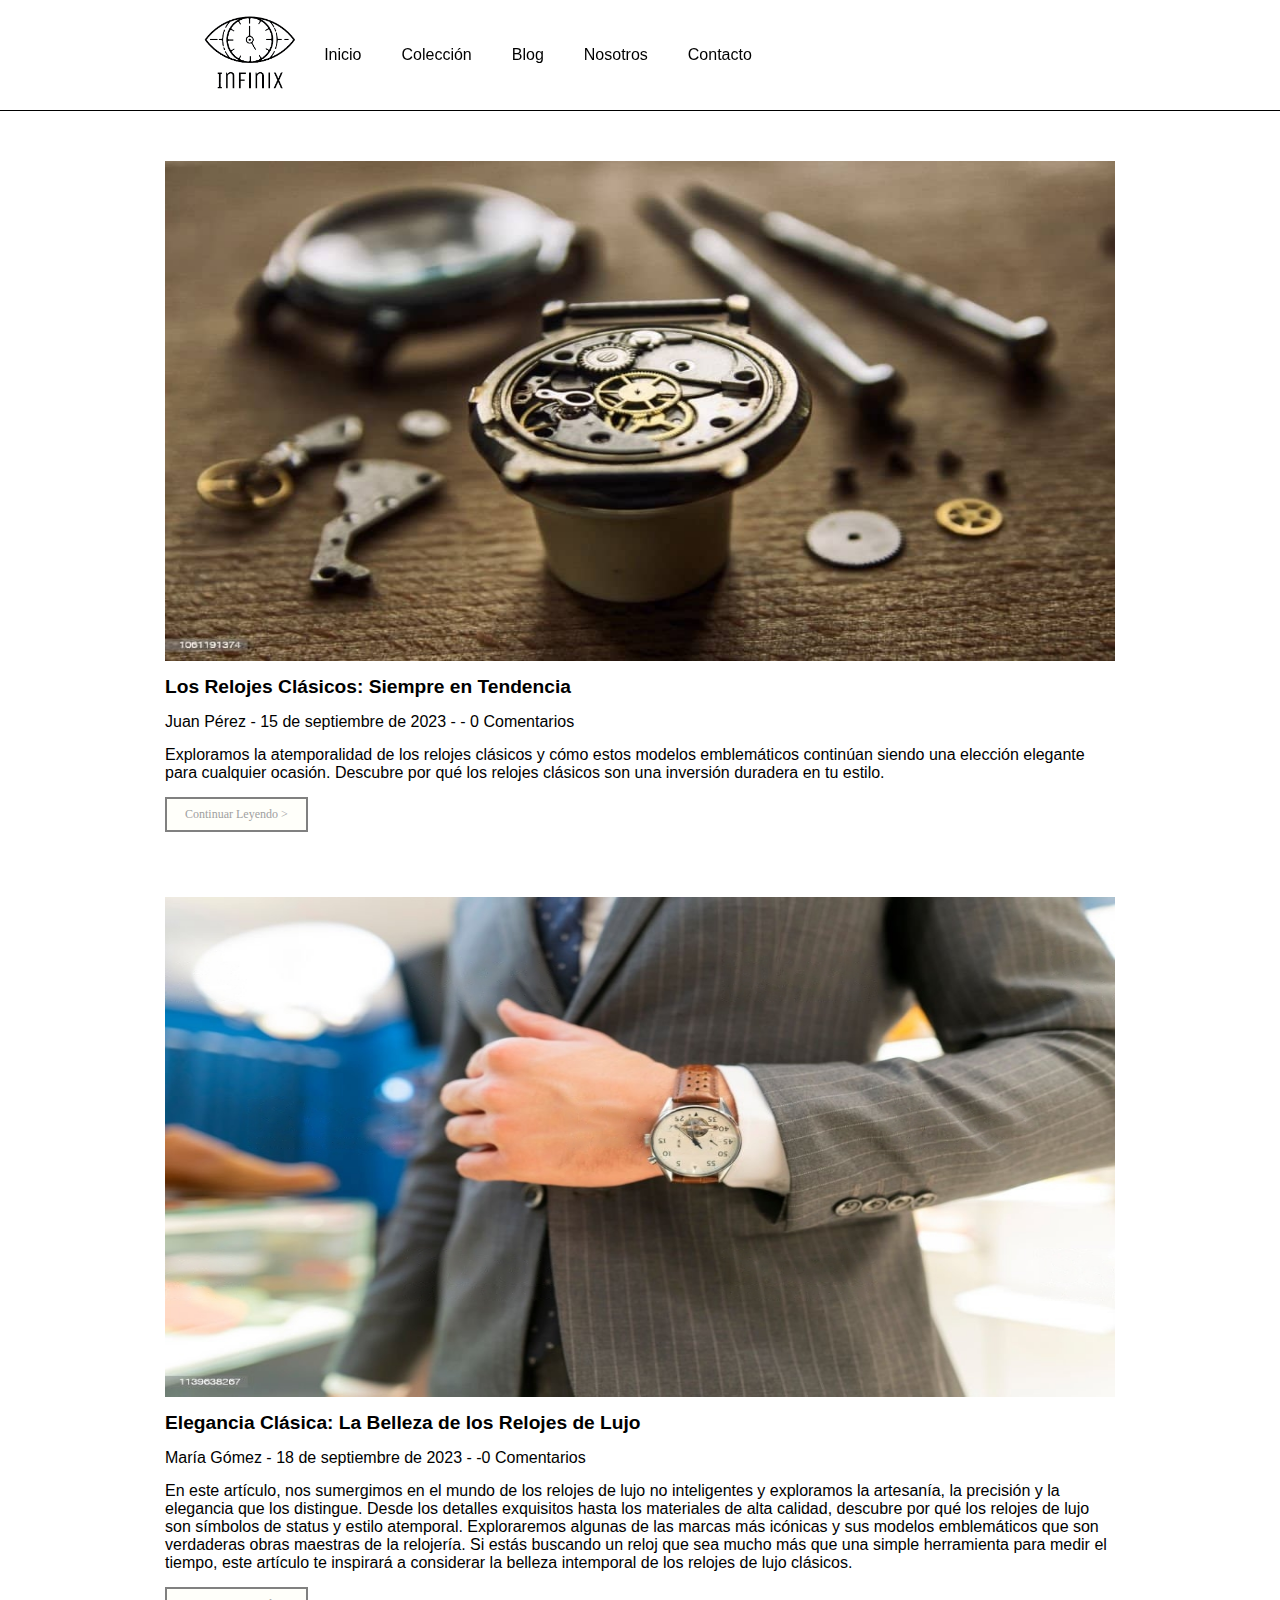
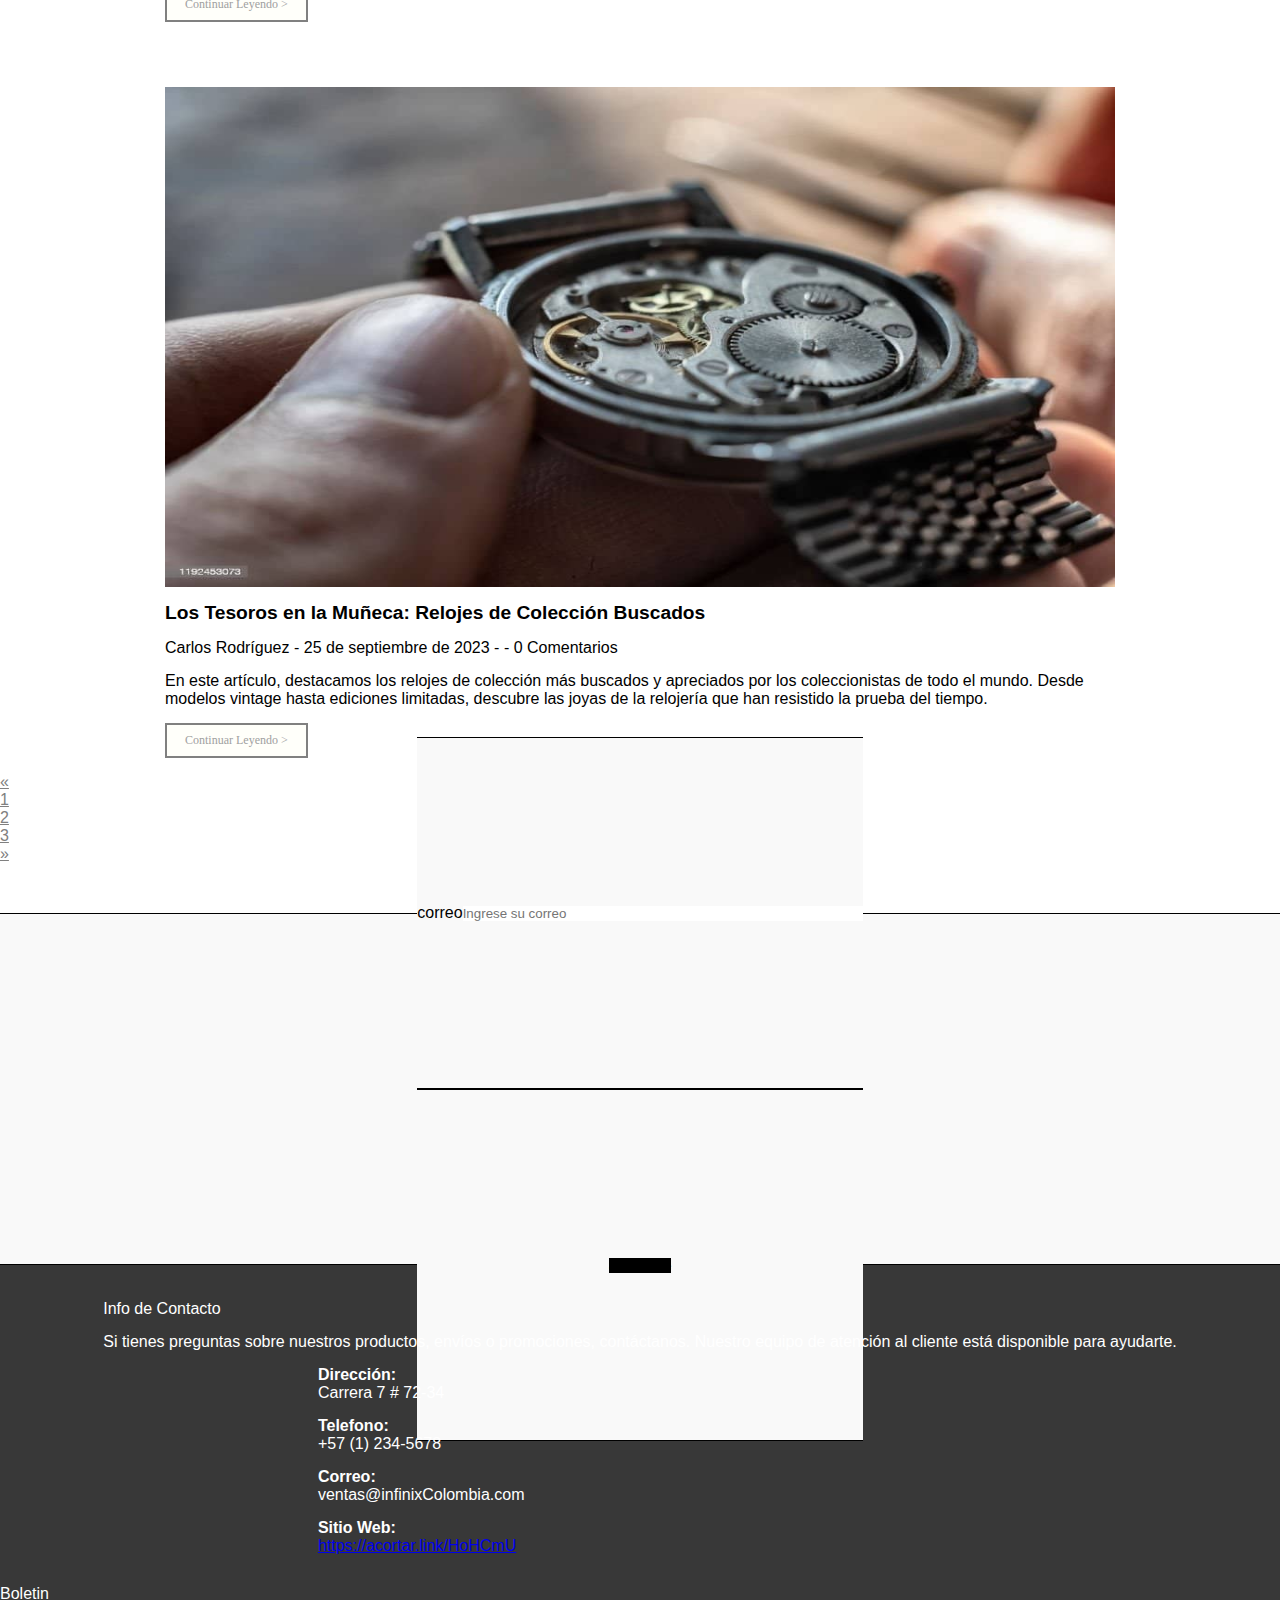
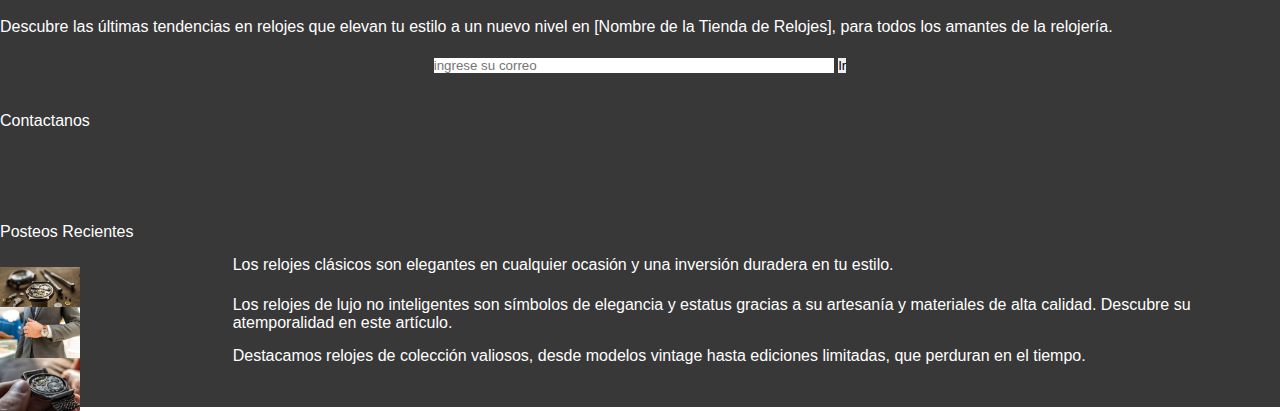
<file: pages/blog.html>
<!DOCTYPE html>
<html lang="es">
<head>
    <meta charset="UTF-8">
    <meta name="viewport" content="width=device-width, initial-scale=1.0">
    <meta name="description" content="Explora nuestra exquisita colección de relojes lujosos. Encuentra la elegancia y el estilo en cada tic-tac. Desde relojes clásicos hasta diseños modernos, descubre la perfecta fusión de lujo y funcionalidad. ¡Compra ahora y lleva la sofisticación contigo!">
    <meta name="keywords" content="Relojes de lujo, relojes elegantes, relojes finos, relojes de alta gama, relojería de calidad, relojes de diseñador, cronógrafos de lujo, relojes suizos, estilo y elegancia, accesorios de moda.">
    <link rel="stylesheet" href="https://cdnjs.cloudflare.com/ajax/libs/font-awesome/6.4.0/css/all.min.css" integrity="sha512-iecdLmaskl7CVkqkXNQ/ZH/XLlvWZOJyj7Yy7tcenmpD1ypASozpmT/E0iPtmFIB46ZmdtAc9eNBvH0H/ZpiBw==" crossorigin="anonymous" referrerpolicy="no-referrer" />
    <link href="https://cdn.jsdelivr.net/npm/bootstrap@5.3.0/dist/css/bootstrap.min.css" rel="stylesheet" integrity="sha384-9ndCyUaIbzAi2FUVXJi0CjmCapSmO7SnpJef0486qhLnuZ2cdeRhO02iuK6FUUVM" crossorigin="anonymous">
    <link rel="stylesheet" href="../styles/style.css">
    <link rel="shortcut icon" href="../images/icono.ico" types="image/x-icon">
    <title>Infinix</title>
</head>
<body>
    <div id="contenedor">
        <header class="navbar navbar-expand-lg navbar-light bg-light d-flex flex-wrap justify-content-center py-3">
            <div class="cabecera content">
                <div class="cabecera logo"><a class="d-flex align-items-center mb-3 mb-md-0 me-md-auto link-body-emphasis text-decoration-none" href="../index.html"><img src="../images/logo.png" alt="Logo"/></a></div>
                <!-- Botón de hamburguesa con clase "navbar-toggler" y atributo data-bs-toggle="collapse" -->
                <button class="navbar-toggler" type="button" data-bs-toggle="collapse" data-bs-target="#navbarSupportedContent" aria-controls="navbarSupportedContent" aria-expanded="false" aria-label="Toggle navigation">
                    <span class="navbar-toggler-icon"></span>
                </button>
                <!-- Agregar la clase "collapse navbar-collapse" al contenedor del menú -->
                <div class="cabecera navegacion collapse navbar-collapse" id="navbarSupportedContent">
                    <nav>
                        <!-- Agregar las clases "navbar-nav" y "me-auto" a la lista para alinear correctamente los elementos de navegación -->
                        <ul class="navbar-nav me-auto nav-pills">
                            <li class="nav-item">
                                <a class="nav-link" aria-current="page" href="../index.html">Inicio</a>
                            </li>
                            <li class="nav-item">
                                <a class="nav-link" href="coleccion.html">Colección</a>
                            </li>
                            <li class="nav-item">
                                <a class="nav-link" href="blog.html">Blog</a>
                            </li>
                            <li class="nav-item">
                                <a class="nav-link" href="nosotros.html">Nosotros</a>
                            </li>
                            <li class="nav-item">
                                <a class="nav-link" href="contacto.html">Contacto</a>
                            </li>
                            <li class="nav-item">
                                <a class="nav-link" href="#"><i class="fa-solid fa-bag-shopping fa-lg"></i></a>
                            </li>
                        </ul>
                    </nav>
                </div>
                <div class="cabecera redes">
                    <ul>
                        <li><a href="#" target="_blank"><i class="fa-brands fa-facebook fa-sm fa"></i></a></li> <!--facebook -->
                        <li><a href="#" target="_blank"><i class="fa-brands fa-twitter fa-sm tw" ></i></a></li> <!-- twitter -->
                        <li><a href="#" target="_blank"><i class="fa-brands fa-instagram fa-sm ins"></i></a></li>  <!--instagram -->
                        <li><a href="#" target="_blank"><i class="fa-brands fa-youtube fa-sm tube"></i></a></li>  <!--youtube -->
                    </ul>
                </div>
            </div>
        </header>
        <!-- final de la cabecera -->



        <!-- inicio de la primera seccion -->
        <div>
            <section class="gridblog">

                <div class="blog seccionBlog grid-itemb">
                    <div class="blog contImagen">
                        <div class="blog imgPost"><img src="../images/blog.jpg" alt="imagen de blog"></div>
                        <div class="blog infoPost">
                            <ul class="infoPost1">
                                <li class="tituloPost"><strong>Los Relojes Clásicos: Siempre en Tendencia</strong></li>
                                <li> <i class="fa-regular fa-user fa-sm"> </i><label> Juan Pérez -</label><i class="fa-solid fa-clock fa-sm"> </i><label> 15 de septiembre de 2023 -</label><i class="fa-regular fa-comment fa-sm"> </i><label> - 0 Comentarios</label></li>
                                <li>Exploramos la atemporalidad de los relojes clásicos y cómo estos modelos emblemáticos continúan siendo una elección elegante para cualquier ocasión. Descubre por qué los relojes clásicos son una inversión duradera en tu estilo.</li>
                                <li><button class="botonBlog">Continuar Leyendo ></button></li>
                            </ul>
                        </div>
                    </div> 
                </div>

                <div class="blog seccionBlog grid-itemb">
                    <div class="blog contImagen">
                        <div class="blog imgPost"><img src="../images/blog1.jpg" alt="imagen de blog"></div>
                        <div class="blog infoPost">
                            <ul class="infoPost1">
                                <li class="tituloPost"><strong>Elegancia Clásica: La Belleza de los Relojes de Lujo</strong></li>
                                <li> <i class="fa-regular fa-user fa-sm"> </i><label> María Gómez -</label><i class="fa-solid fa-clock fa-sm"> </i><label> 18 de septiembre de 2023 -</label><i class="fa-regular fa-comment fa-sm"> </i><label> -0 Comentarios</label></li>
                                <li>En este artículo, nos sumergimos en el mundo de los relojes de lujo no inteligentes y exploramos la artesanía, la precisión y la elegancia que los distingue. Desde los detalles exquisitos hasta los materiales de alta calidad, descubre por qué los relojes de lujo son símbolos de status y estilo atemporal. Exploraremos algunas de las marcas más icónicas y sus modelos emblemáticos que son verdaderas obras maestras de la relojería. Si estás buscando un reloj que sea mucho más que una simple herramienta para medir el tiempo, este artículo te inspirará a considerar la belleza intemporal de los relojes de lujo clásicos.</li>
                                <li><button class="botonBlog">Continuar Leyendo ></button></li>
                            </ul>
                        </div>
                    </div> 
                </div>

                <div class="blog seccionBlog grid-itemb">
                    <div class="blog contImagen">
                        <div class="blog imgPost"><img src="../images/blog3.jpg" alt="imagen de blog"></div>
                        <div class="blog infoPost">
                            <ul class="infoPost1">
                                <li class="tituloPost"><strong>Los Tesoros en la Muñeca: Relojes de Colección Buscados</strong></li>
                                <li> <i class="fa-regular fa-user fa-sm"> </i><label> Carlos Rodríguez -</label><i class="fa-solid fa-clock fa-sm"> </i><label> 25 de septiembre de 2023 -</label><i class="fa-regular fa-comment fa-sm"> </i><label>- 0 Comentarios</label></li>
                                <li>En este artículo, destacamos los relojes de colección más buscados y apreciados por los coleccionistas de todo el mundo. Desde modelos vintage hasta ediciones limitadas, descubre las joyas de la relojería que han resistido la prueba del tiempo.</li>
                                <li><button class="botonBlog">Continuar Leyendo ></button></li>
                            </ul>
                        </div>
                    </div> 
                </div>

                <nav aria-label="Page navigation example gridnav">
                    <ul class="pagination justify-content-end">
                      <li class="page-item">
                        <a class="page-link" href="#" aria-label="Previous">
                          <span aria-hidden="true">&laquo;</span>
                        </a>
                      </li>
                      <li class="page-item"><a class="page-link" href="#">1</a></li>
                      <li class="page-item"><a class="page-link" href="#">2</a></li>
                      <li class="page-item"><a class="page-link" href="#">3</a></li>
                      <li class="page-item">
                        <a class="page-link" href="#" aria-label="Next">
                          <span aria-hidden="true">&raquo;</span>
                        </a>
                      </li>
                    </ul>
                  </nav>
                  
            </section>

            <!-- final de la primera seccion -->

            <!-- inicio de la segunda seccion -->
            <section class="suscripcion">
                <div >
                    <form class="row g-3">
                        <div class="col-auto">
                          <label for="inputPassword2" class="visually-hidden">correo</label>
                          <input type="text" class="form-control" id="inputPassword2" placeholder="Ingrese su correo">
                        </div>
                        <div class="col-auto">
                          <button type="submit" class="btn btn-primary mb-3 botonSuscripcion">Suscribete</button>
                        </div>
                      </form>
                </div>
            </section>

             <!-- final de la segunda seccion -->

            <!-- inicio del pie de pagina -->
            <footer>
                <div class="container">
                    <div class="row">
                        <div class="pie col-md-4 col-sm-12">
                            <ul class="info">
                                <li><label>Info de Contacto</label></li>
                                <li><label>Si tienes preguntas sobre nuestros productos, envíos o promociones, contáctanos. Nuestro equipo de atención al cliente está disponible para ayudarte.</label></li>
                                <li class="grid-container"><i class="fa-solid fa-location-dot fa-lg grid-item"></i><span class="grid-item"><label><b>Dirección:</b></label></span><span class="grid-item"><label>Carrera 7 # 72-34</label></span></li>

                                <li class="grid-container"><i class="fa-solid fa-phone fa-lg grid-item"></i><span class="grid-item"><label><b>Telefono:</b></label></span><span class="grid-item"><label> +57 (1) 234-5678</label></span></li>

                                <li class="grid-container"><i class="fa-solid fa-envelope fa-lg grid-item"></i><span class="grid-item"><label><b>Correo:</b></label></span><span class="grid-item"><label>ventas@infinixColombia.com</label></span></li>

                                <li class="grid-container"><i class="fa-solid fa-link fa-lg grid-item"></i><span class="grid-item"><label><b>Sitio Web:</b></label></span><span class="grid-item"><label ><a class="linkFooter" href="https://acortar.link/HoHCmU">https://acortar.link/HoHCmU</a></label></span></li>
                            </ul>
                        </div>
            
                        <div class="col-md-4 col-sm-12  pieBoletin">
                            <ul class="info">
                                <li><label>Boletin</label></li>
                                <li><label>Descubre las últimas tendencias en relojes que elevan tu estilo a un nuevo nivel en [Nombre de la Tienda de Relojes], para todos los amantes de la relojería. </label></li>
                            </ul>
                            <div class="info3">
                                <div class="input-group mb-3">
                                    <input type="text" class="form-control" placeholder="ingrese su correo" aria-label="Recipient's username" aria-describedby="button-addon2">
                                    <button class="btn btn-outline-secondary" type="button" id="button-addon2">Ir</button>
                                  </div>
                            </div>
                            <br>
                            <li><label>Contactanos</label></li>
                            <br>
                            <div class=" pie iconosRedes">
                                <div class="iconosPie">
                                    <li><a><i class="fa-brands fa-twitter fa-xl tw" ></i></a></li>
                                    <li><a><i class="fa-brands fa-facebook fa-xl fa"></i></a></li>
                                    <li><a><i class="fa-brands fa-instagram fa-xl ins"></i></a></li>
                                    <li><a><i class="fa-brands fa-linkedin fa-xl kedin"></i></a></li>
                                    <li><a><i class="fa-brands fa-pinterest-p fa-xl rest"></i></a></li>
                                    <li><a><i class="fa-solid fa-basketball fa-xl basket"></i></a></li>
                                    <li><a><i class="fa-brands fa-whatsapp fa-xl sapp"></i></a></li>
                                    <li><a><i class="fa-brands fa-youtube fa-xl tube"></i></a></li>
                                </div>
                            </div>
                        </div>
            
                        <div class="col-md-4 col-sm-12 pieBoletin bloque3">
                            <ul class="info">
                                <li><label>Posteos Recientes</label></li>
                                <li class="grid-container1"><img src="../images/blog.jpg" alt="imagen del post" class="grid-item"><span class="grid-item"><label>Los relojes clásicos son elegantes en cualquier ocasión y una inversión duradera en tu estilo.</label></span></li>

                                <li class="grid-container1"><img src="../images/blog1.jpg" alt="imagen del post" class="grid-item"><span class="grid-item"><label>Los relojes de lujo no inteligentes son símbolos de elegancia y estatus gracias a su artesanía y materiales de alta calidad. Descubre su atemporalidad en este artículo.</label></span></li>

                                <li class="grid-container1"><img src="../images/blog3.jpg" alt="imagen del post" class="grid-item"><span class="grid-item"><label>Destacamos relojes de colección valiosos, desde modelos vintage hasta ediciones limitadas, que perduran en el tiempo.</label></span></li>
                            </ul>
                        </div>
                    </div>
                </div>
            </footer>                    
        </div>
    </div>
    <script src="https://cdn.jsdelivr.net/npm/bootstrap@5.3.0/dist/js/bootstrap.bundle.min.js" integrity="sha384-geWF76RCwLtnZ8qwWowPQNguL3RmwHVBC9FhGdlKrxdiJJigb/j/68SIy3Te4Bkz" crossorigin="anonymous"></script>
</body>
</html>
</file>
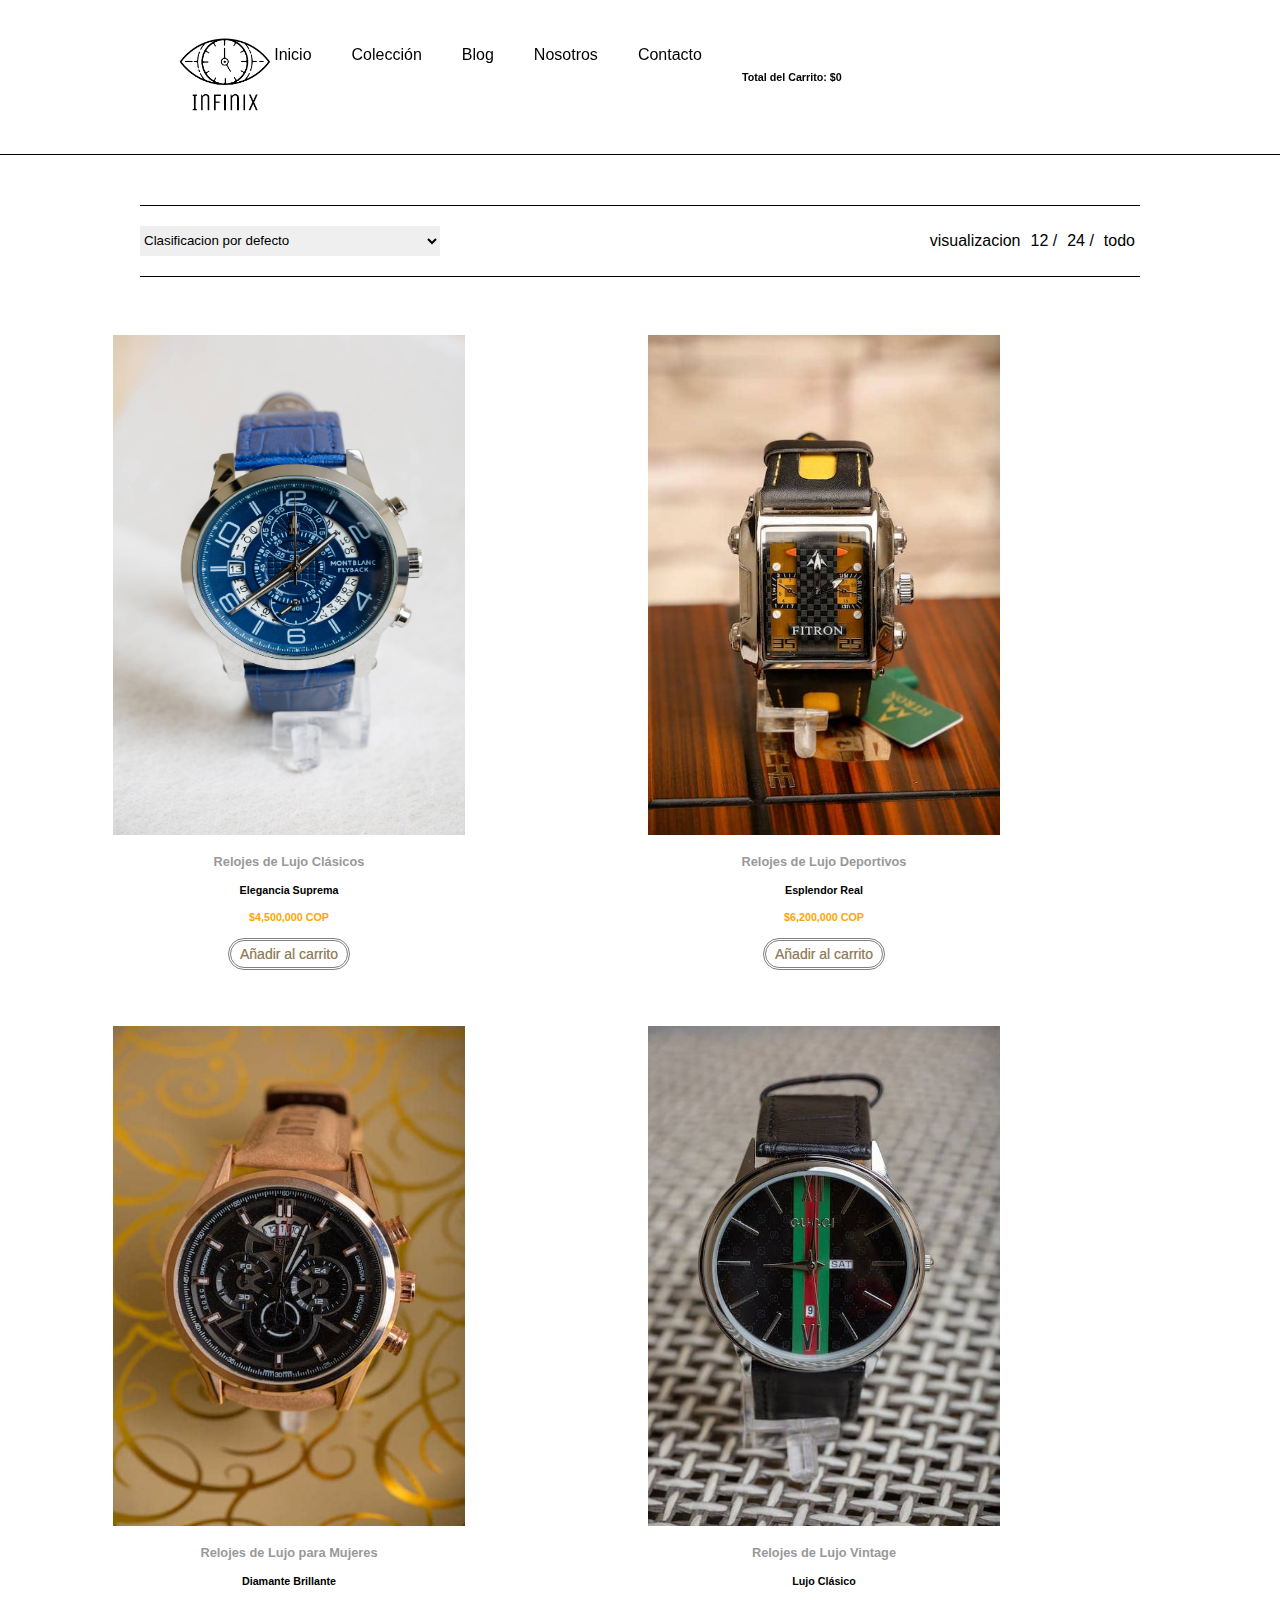
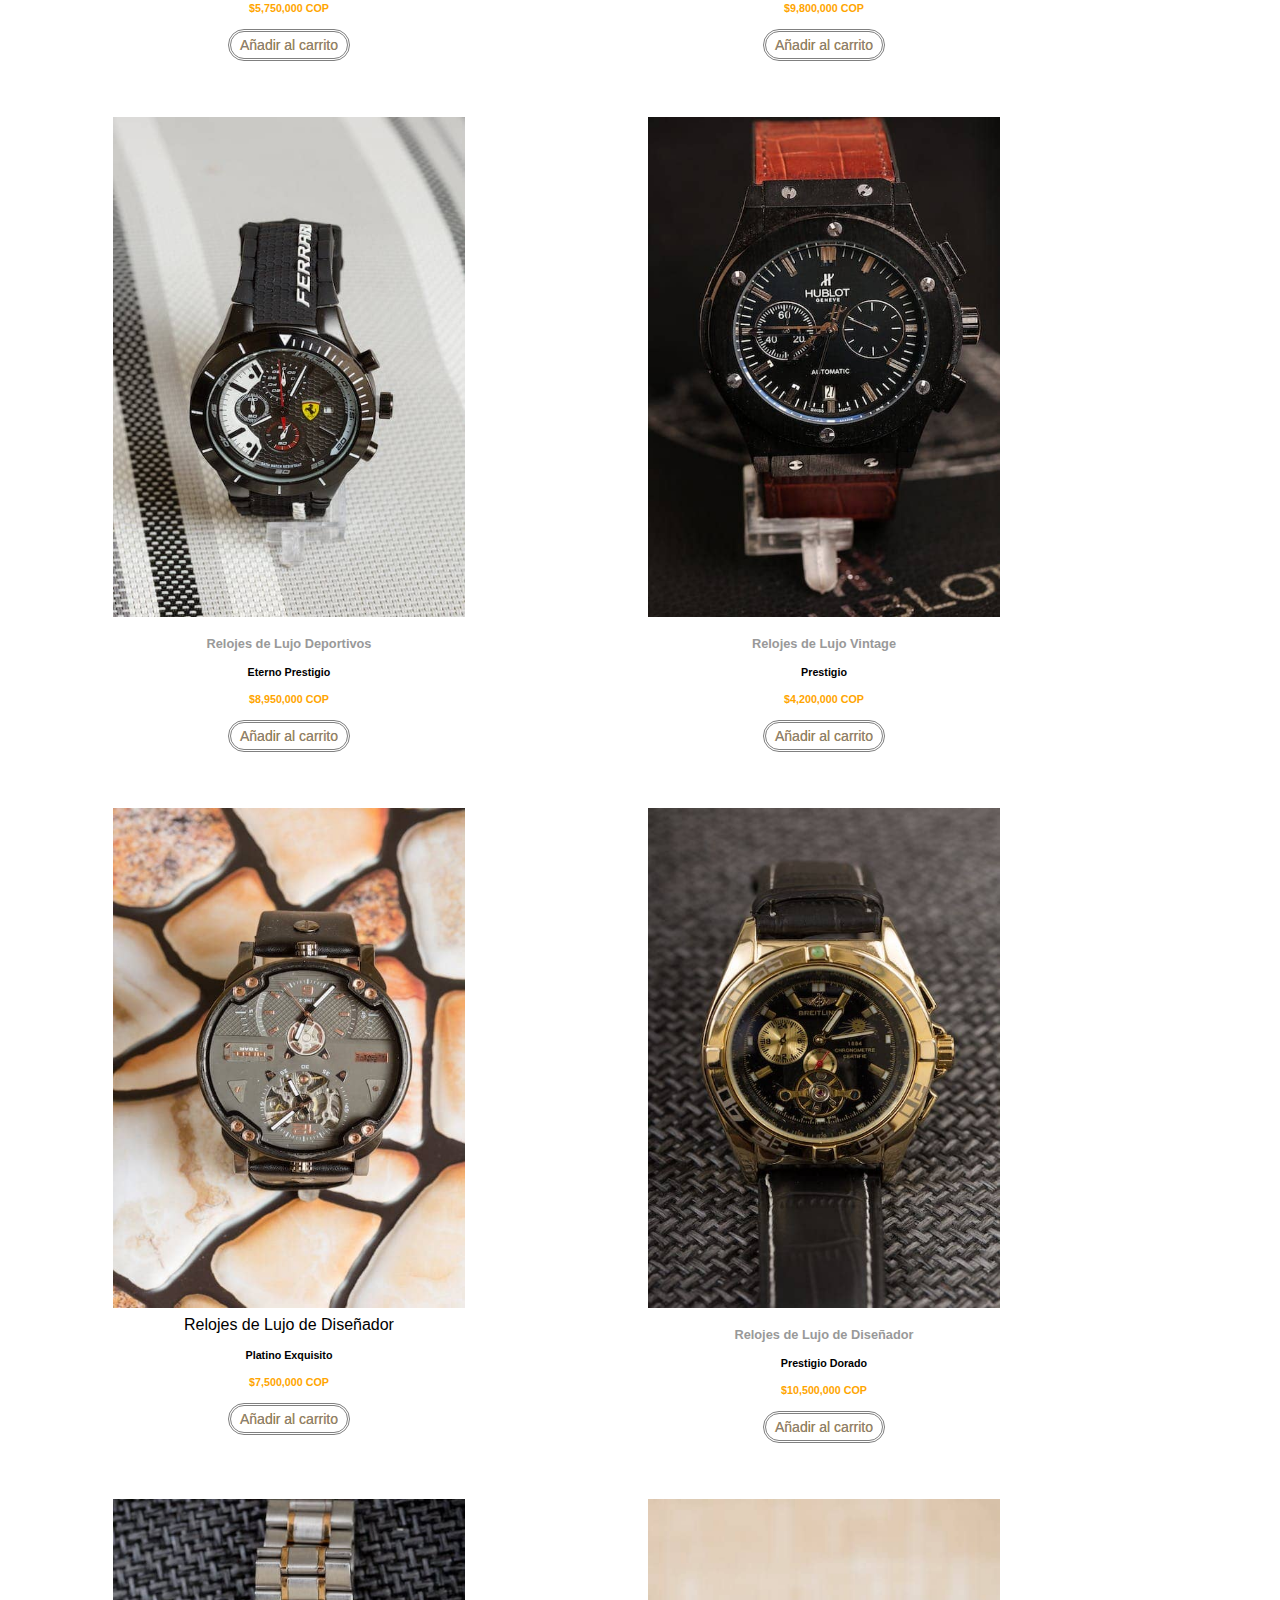
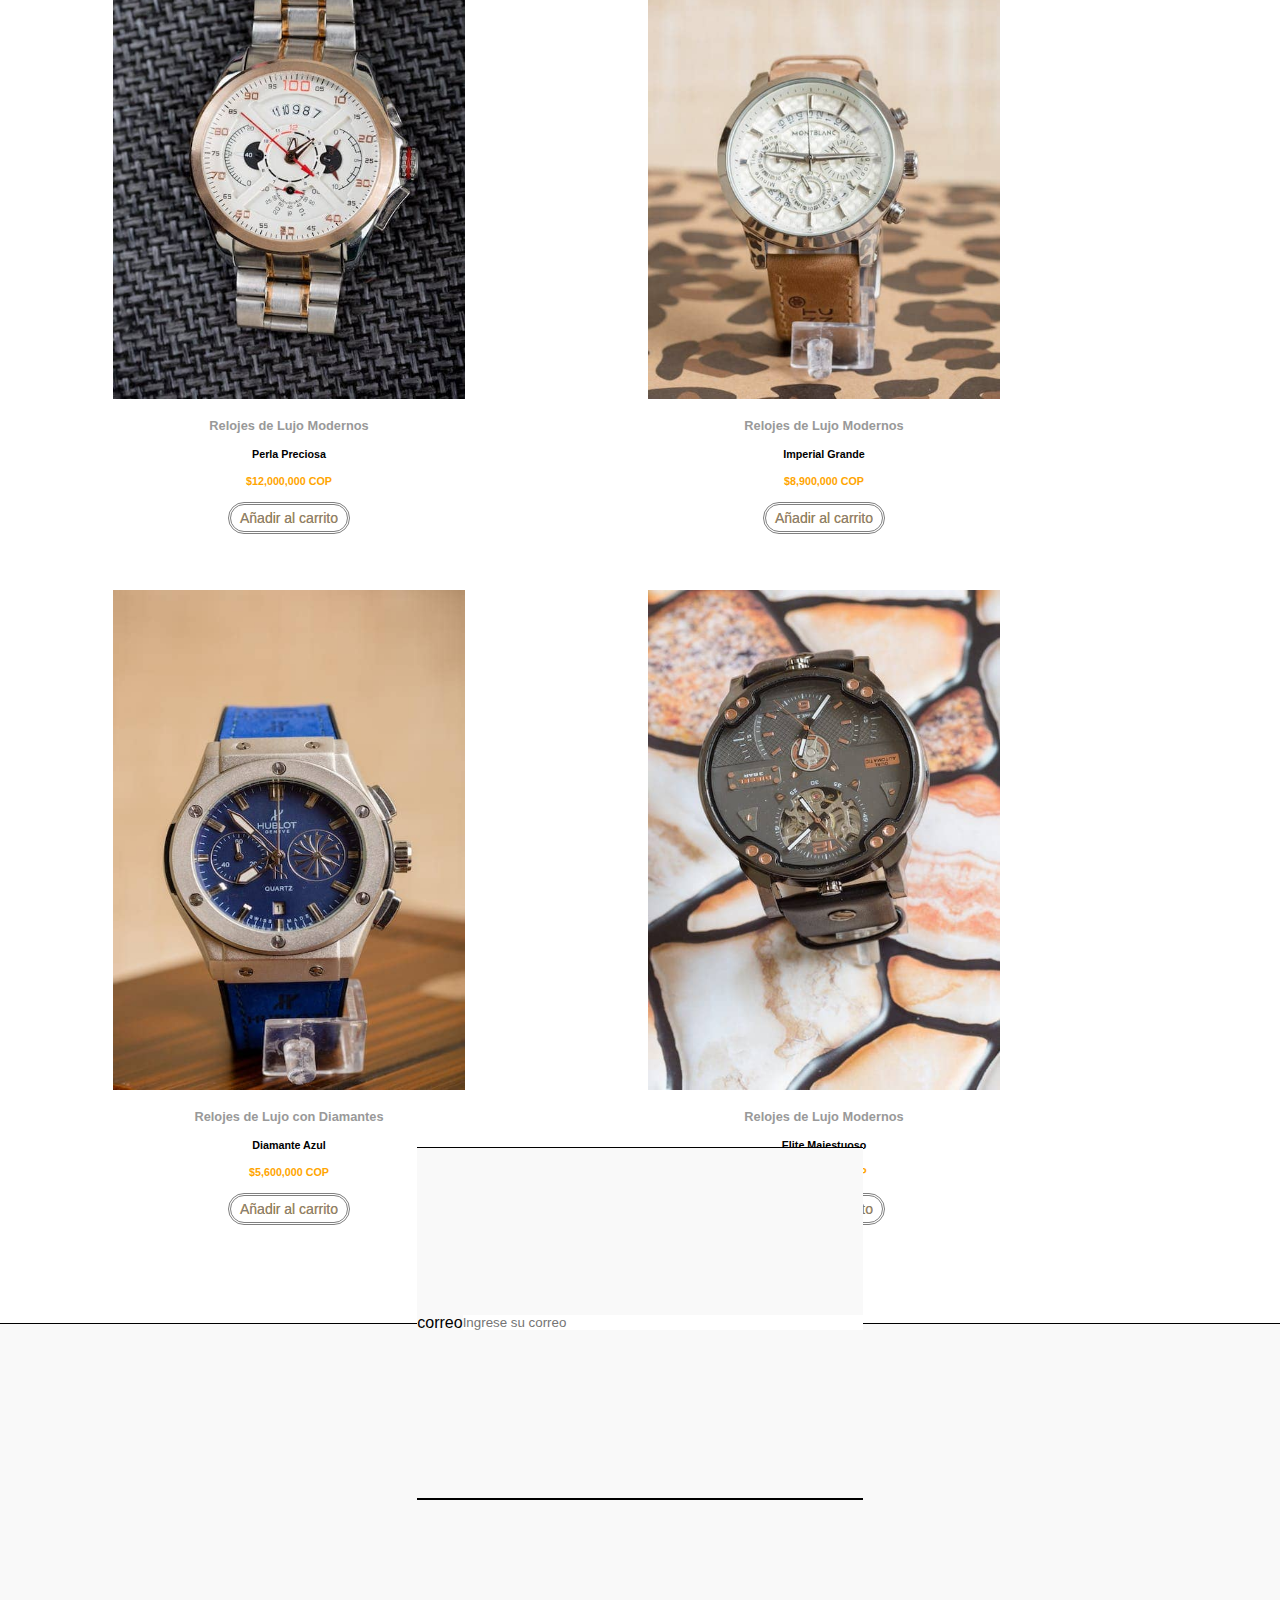
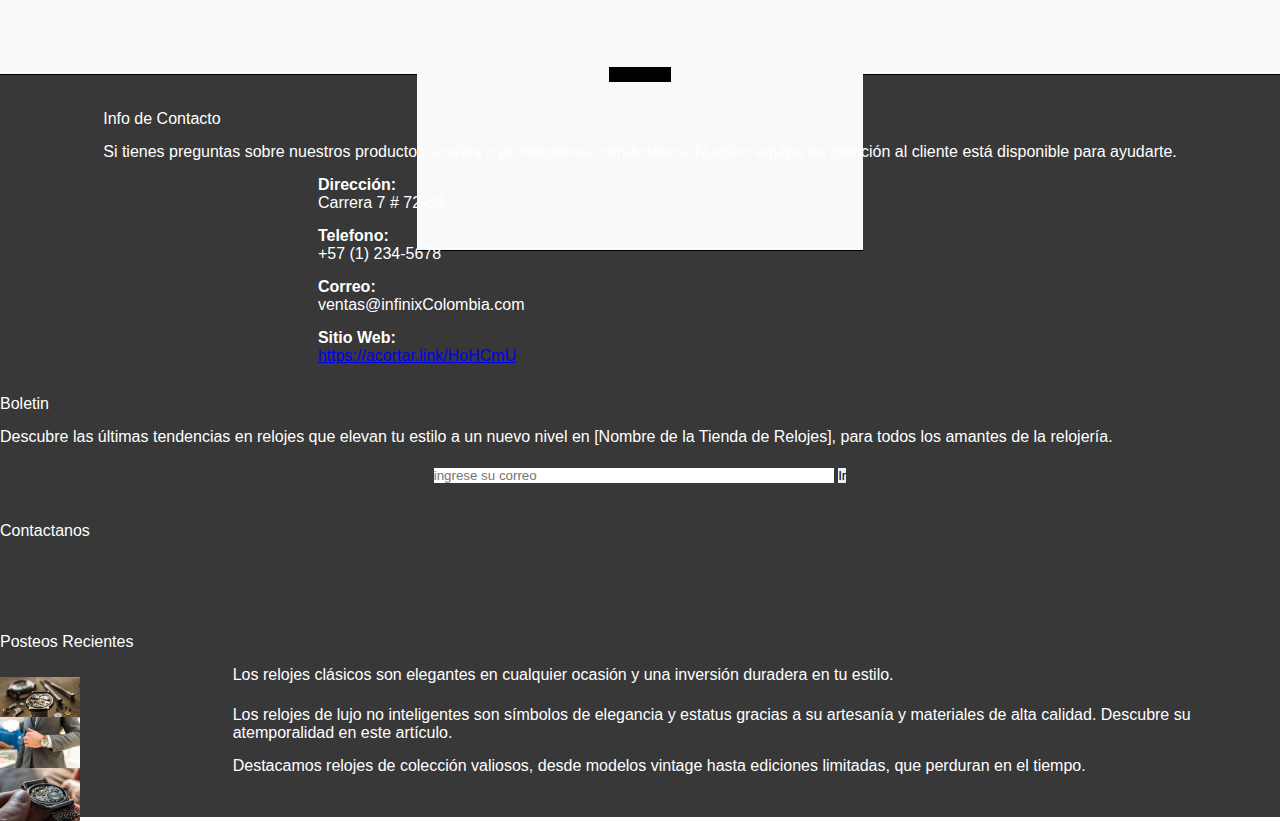
<file: pages/coleccion.html>
<!DOCTYPE html>
<html lang="es">
<head>
    <meta charset="UTF-8">
    <meta name="viewport" content="width=device-width, initial-scale=1.0">
    <meta name="description" content="Explora nuestra exquisita colección de relojes lujosos. Encuentra la elegancia y el estilo en cada tic-tac. Desde relojes clásicos hasta diseños modernos, descubre la perfecta fusión de lujo y funcionalidad. ¡Compra ahora y lleva la sofisticación contigo!">
    <meta name="keywords" content="Relojes de lujo, relojes elegantes, relojes finos, relojes de alta gama, relojería de calidad, relojes de diseñador, cronógrafos de lujo, relojes suizos, estilo y elegancia, accesorios de moda.">
    <link rel="stylesheet" href="https://cdnjs.cloudflare.com/ajax/libs/font-awesome/6.4.0/css/all.min.css" integrity="sha512-iecdLmaskl7CVkqkXNQ/ZH/XLlvWZOJyj7Yy7tcenmpD1ypASozpmT/E0iPtmFIB46ZmdtAc9eNBvH0H/ZpiBw==" crossorigin="anonymous" referrerpolicy="no-referrer" />
    <link href="https://cdn.jsdelivr.net/npm/bootstrap@5.3.0/dist/css/bootstrap.min.css" rel="stylesheet" integrity="sha384-9ndCyUaIbzAi2FUVXJi0CjmCapSmO7SnpJef0486qhLnuZ2cdeRhO02iuK6FUUVM" crossorigin="anonymous">
    <link rel="stylesheet" href="../styles/style.css">
    <link rel="shortcut icon" href="../images/icono.ico" types="image/x-icon"> <!--arreglar el icono para que se vea mejor -->
    <title>Infinix</title>
</head>
<body>
    <div id="contenedor">
        <header class="navbar navbar-expand-lg navbar-light bg-light d-flex flex-wrap justify-content-center py-3">
            <div class="cabecera content">
                <div class="cabecera logo"><a class="d-flex align-items-center mb-3 mb-md-0 me-md-auto link-body-emphasis text-decoration-none" href="../index.html"><img src="../images/logo.png" alt="Logo"/></a></div>
                <!-- Botón de hamburguesa con clase "navbar-toggler" y atributo data-bs-toggle="collapse" -->
                <button class="navbar-toggler" type="button" data-bs-toggle="collapse" data-bs-target="#navbarSupportedContent" aria-controls="navbarSupportedContent" aria-expanded="false" aria-label="Toggle navigation">
                    <span class="navbar-toggler-icon"></span>
                </button>
                <!-- Agregar la clase "collapse navbar-collapse" al contenedor del menú -->
                <div class="cabecera navegacion collapse navbar-collapse" id="navbarSupportedContent">
                    <nav>
                        <!-- Agregar las clases "navbar-nav" y "me-auto" a la lista para alinear correctamente los elementos de navegación -->
                        <ul class="navbar-nav me-auto nav-pills">
                            <li class="nav-item">
                                <a class="nav-link" aria-current="page" href="../index.html">Inicio</a>
                            </li>
                            <li class="nav-item">
                                <a class="nav-link" href="coleccion.html">Colección</a>
                            </li>
                            <li class="nav-item">
                                <a class="nav-link" href="blog.html">Blog</a>
                            </li>
                            <li class="nav-item">
                                <a class="nav-link" href="nosotros.html">Nosotros</a>
                            </li>
                            <li class="nav-item">
                                <a class="nav-link" href="contacto.html">Contacto</a>
                            </li>
                            <li class="nav-item">
                                <a class="nav-link" href="compras.html"><i class="fa-solid fa-bag-shopping fa-lg"></i></a>
                                <div class="notificacion" id="notificacion">0</div>
                                <div id="carrito5"></div>
                                <h6>Total del Carrito: $<span id="totalCarrito">0</span></h6>
                            </li>
                        </ul>
                    </nav>
                </div>
                <div class="cabecera redes">
                    <ul>
                        <li><a href="#" target="_blank"><i class="fa-brands fa-facebook fa-sm fa"></i></a></li> <!--facebook -->
                        <li><a href="#" target="_blank"><i class="fa-brands fa-twitter fa-sm tw" ></i></a></li> <!-- twitter -->
                        <li><a href="#" target="_blank"><i class="fa-brands fa-instagram fa-sm ins"></i></a></li>  <!--instagram -->
                        <li><a href="#" target="_blank"><i class="fa-brands fa-youtube fa-sm tube"></i></a></li>  <!--youtube -->
                    </ul>
                </div>
            </div>
        </header>
        <!-- final de la cabecera -->

        
       
        <!-- inicio de la primera seccio -->
        <div>
            <section>
                <div class="formCategorias">
                    <select class="form-select form-select-sm selectColeccion" aria-label="Small select example">
                        <option selected>Clasificacion por defecto</option>
                        <option value="1">Ordenar por popularidad</option>
                        <option value="2">Ordenar por promedio</option>
                        <option value="3">Mas reciente</option>
                        <option value="4">Por precio de mayor a menor</option>
                        <option value="5">Por precio de menor a mayor</option>
                      </select>

                    <ul>
                        <li>visualizacion</li>
                        <li class="listadoNumero12">12 /</li>
                        <li class="listadoNumero24">24 /</li>               <!--al oprimir 12 o 24 cambiar las filas en el numero oprimido-->
                        <li class="listado">todo</li>
                    </ul>

                </div>
                <div>
                    <div class="fila1">
                        <ul class="productos">
                            <li><span class="caja pro1"><ul>
                                <li><img id="img2" src="../images/reloj-mostrario.jpg" alt="imagen del producto"></li>
                                <li class="categoriaProduc"><h6>Relojes de Lujo Clásicos</h6></li>
                                <li><h6>Elegancia Suprema</h6></li>
                                <li class="precioProduc"><h6>$4,500,000 COP</h6></li>
                                <li><button type="button" class="btn botonCompra" onclick="agregarAlCarrito('Elegancia Suprema', 'imagen3.jpg', 4500000)">Añadir al carrito</button></li>
                            </ul></span></li>

                            <li><span class="caja pro2"><ul>
                                <li><img id="img3" src="../images/reloj-mostrario1.jpeg" alt="imagen del producto"></li>
                                <li class="categoriaProduc"><h6>Relojes de Lujo Deportivos</h6></li>
                                <li><h6>Esplendor Real</h6></li>
                                <li class="precioProduc"><h6>$6,200,000 COP</h6></li>
                                <li><button type="button" class="btn botonCompra" onclick="agregarAlCarrito('Esplendor Real', 'imagen3.jpg', 6200000)">Añadir al carrito</button></li>
                            </ul></span></li>

                            <li><span class="caja pro3"><ul>
                                <li><img id="img4" src="../images/reloj-mostrario2.jpeg" alt="imagen del producto"></li>
                                <li class="categoriaProduc"><h6>Relojes de Lujo para Mujeres</h6></li>
                                <li><h6>Diamante Brillante</h6></li>
                                <li class="precioProduc"><h6>$5,750,000 COP</h6></li>
                                <li><button type="button" class="btn botonCompra" onclick="agregarAlCarrito('Diamante Brillante', 'imagen3.jpg', 5750000)">Añadir al carrito</button></li>
                            </ul></span></li>

                            <li><span class="caja pro4"><ul>
                                <li><img id="img5" src="../images/reloj-mostrario3.jpeg" alt="imagen del producto"></li>
                                <li class="categoriaProduc"><h6> Relojes de Lujo Vintage</h6></li>
                                <li><h6>Lujo Clásico</h6></li>
                                <li class="precioProduc"><h6>$9,800,000 COP</h6></li>
                                <li><button type="button" class="btn botonCompra" onclick="agregarAlCarrito('Lujo Clásico', 'imagen3.jpg', 9800000)">Añadir al carrito</button></li>
                            </ul></span></li>

                            <li><span class="caja pro5"><ul>
                                <li><img id="img6" src="../images/reloj-mostrario4.jpeg" alt="imagen del producto"></li>
                                <li class="categoriaProduc"><h6>Relojes de Lujo Deportivos</h6></li>
                                <li><h6>Eterno Prestigio</h6></li>
                                <li class="precioProduc"><h6>$8,950,000 COP</h6></li>
                                <li><button type="button" class="btn botonCompra" onclick="agregarAlCarrito('Eterno Prestigio', 'imagen3.jpg', 8950000)">Añadir al carrito</button></li>
                            </ul></span></li>

                            <li><span class="caja pro6"><ul>
                                <li><img id="img7" src="../images/reloj-mostrario5.jpeg" alt="imagen del producto"></li>
                                <li class="categoriaProduc"><h6>Relojes de Lujo Vintage</h6></li>
                                <li><h6>Prestigio</h6></li>
                                <li class="precioProduc"><h6>$4,200,000 COP</h6></li>
                                <li><button type="button" class="btn botonCompra" onclick="agregarAlCarrito('Prestigio', 'imagen3.jpg', 4200000)">Añadir al carrito</button></li>
                            </ul></span></li>

                            <li><span class="caja pro7"><ul>
                                <li><img id="img8" src="../images/reloj-mostrario6.jpeg" alt="imagen del producto"></li>
                                <li class="categoriaProduc"h6>Relojes de Lujo de Diseñador</h6></li>
                                <li><h6>Platino Exquisito</h6></li>
                                <li class="precioProduc"><h6>$7,500,000 COP</h6></li>
                                <li><button type="button" class="btn botonCompra" onclick="agregarAlCarrito('Platino Exquisito', 'imagen3.jpg', 7500000)">Añadir al carrito</button></li>
                            </ul></span></li>

                            <li><span class="caja pro8"><ul>
                                <li><img id="img9" src="../images/reloj-mostrario7.jpeg" alt="imagen del producto"></li>
                                <li class="categoriaProduc"><h6>Relojes de Lujo de Diseñador</h6></li>
                                <li><h6>Prestigio Dorado</h6></li>
                                <li class="precioProduc"><h6>$10,500,000 COP</h6></li>
                                <li><button type="button" class="btn botonCompra" onclick="agregarAlCarrito('Prestigio Dorado', 'imagen3.jpg', 10500000)">Añadir al carrito</button></li>
                            </ul></span></li>

                            <li><span class="caja pro9"><ul>
                                <li><img id="img10" src="../images/reloj-mostrario8.jpeg" alt="imagen del producto"></li>
                                <li class="categoriaProduc"><h6>Relojes de Lujo Modernos</h6></li>
                                <li><h6>Perla Preciosa</h6></li>
                                <li class="precioProduc"><h6>$12,000,000 COP</h6></li>
                                <li><button type="button" class="btn botonCompra" onclick="agregarAlCarrito('Perla Preciosa', 'imagen3.jpg', 12000000)">Añadir al carrito</button></li>
                            </ul></span></li>

                            <li><span class="caja pro10"><ul>
                                <li><img id="img11" src="../images/reloj-mostrario9.jpeg" alt="imagen del producto"></li>
                                <li class="categoriaProduc"><h6>Relojes de Lujo Modernos</h6></li>
                                <li><h6>Imperial Grande</h6></li>
                                <li class="precioProduc"><h6>$8,900,000 COP</h6></li>
                                <li><button type="button" class="btn botonCompra" onclick="agregarAlCarrito('Imperial Grande', 'imagen3.jpg', 8900000)">Añadir al carrito</button></li>
                            </ul></span></li>

                            <li><span class="caja pro11"><ul>
                                <li><img id="img12" src="../images/reloj-mostrario10.jpeg" alt="imagen del producto"></li>
                                <li class="categoriaProduc"><h6>Relojes de Lujo con Diamantes</h6></li>
                                <li><h6>Diamante Azul</h6></li>
                                <li class="precioProduc"><h6>$5,600,000 COP</h6></li>
                                <li><button type="button" class="btn botonCompra" onclick="agregarAlCarrito('Diamante Azul', 'imagen3.jpg', 5600000)">Añadir al carrito</button></li>
                            </ul></span></li>

                            <li><span class="caja pro12"><ul>
                                <li><img id="img13" src="../images/reloj-mostrario11.jpeg" alt="imagen del producto"></li>
                                <li class="categoriaProduc"><h6>Relojes de Lujo Modernos</h6></li>
                                <li><h6>Elite Majestuoso</h6></li>
                                <li class="precioProduc"><h6>$11,800,000 COP</h6></li>
                                <li><button type="button" class="btn botonCompra" onclick="agregarAlCarrito('Elite Majestuoso', 'imagen3.jpg', 11800000)">Añadir al carrito</button></li>
                            </ul></span></li>
                        </ul>
                    </div>
            </section>

            <!-- final de la primera seccio -->

            <!-- inicio de la segunda seccion -->
            <section class="suscripcion">
                <div >
                    <form class="row g-3">
                        <div class="col-auto">
                          <label for="inputPassword2" class="visually-hidden">correo</label>
                          <input type="text" class="form-control" id="inputPassword2" placeholder="Ingrese su correo">
                        </div>
                        <div class="col-auto">
                          <button type="submit" class="btn btn-primary mb-3 botonSuscripcion">Suscribete</button>
                        </div>
                      </form>
                </div>
            </section>

             <!-- final de la segunda seccion -->

            <!-- inicio del pie de pagina -->
            <footer>
                <div class="container">
                    <div class="row">
                        <div class="pie col-md-4 col-sm-12">
                            <ul class="info">
                                <li><label>Info de Contacto</label></li>
                                <li><label>Si tienes preguntas sobre nuestros productos, envíos o promociones, contáctanos. Nuestro equipo de atención al cliente está disponible para ayudarte.</label></li>
                                <li class="grid-container"><i class="fa-solid fa-location-dot fa-lg grid-item"></i><span class="grid-item"><label><b>Dirección:</b></label></span><span class="grid-item"><label>Carrera 7 # 72-34</label></span></li>

                                <li class="grid-container"><i class="fa-solid fa-phone fa-lg grid-item"></i><span class="grid-item"><label><b>Telefono:</b></label></span><span class="grid-item"><label> +57 (1) 234-5678</label></span></li>

                                <li class="grid-container"><i class="fa-solid fa-envelope fa-lg grid-item"></i><span class="grid-item"><label><b>Correo:</b></label></span><span class="grid-item"><label>ventas@infinixColombia.com</label></span></li>

                                <li class="grid-container"><i class="fa-solid fa-link fa-lg grid-item"></i><span class="grid-item"><label><b>Sitio Web:</b></label></span><span class="grid-item"><label ><a class="linkFooter" href="https://acortar.link/HoHCmU">https://acortar.link/HoHCmU</a></label></span></li>
                            </ul>
                        </div>
            
                        <div class="col-md-4 col-sm-12  pieBoletin">
                            <ul class="info">
                                <li><label>Boletin</label></li>
                                <li><label>Descubre las últimas tendencias en relojes que elevan tu estilo a un nuevo nivel en [Nombre de la Tienda de Relojes], para todos los amantes de la relojería. </label></li>
                            </ul>
                            <div class="info3">
                                <div class="input-group mb-3">
                                    <input type="text" class="form-control" placeholder="ingrese su correo" aria-label="Recipient's username" aria-describedby="button-addon2">
                                    <button class="btn btn-outline-secondary" type="button" id="button-addon2">Ir</button>
                                  </div>
                            </div>
                            <br>
                            <li><label>Contactanos</label></li>
                            <br>
                            <div class=" pie iconosRedes">
                                <div class="iconosPie">
                                    <li><a><i class="fa-brands fa-twitter fa-xl tw" ></i></a></li>
                                    <li><a><i class="fa-brands fa-facebook fa-xl fa"></i></a></li>
                                    <li><a><i class="fa-brands fa-instagram fa-xl ins"></i></a></li>
                                    <li><a><i class="fa-brands fa-linkedin fa-xl kedin"></i></a></li>
                                    <li><a><i class="fa-brands fa-pinterest-p fa-xl rest"></i></a></li>
                                    <li><a><i class="fa-solid fa-basketball fa-xl basket"></i></a></li>
                                    <li><a><i class="fa-brands fa-whatsapp fa-xl sapp"></i></a></li>
                                    <li><a><i class="fa-brands fa-youtube fa-xl tube"></i></a></li>
                                </div>
                            </div>
                        </div>
            
                        <div class="col-md-4 col-sm-12 pieBoletin bloque3">
                            <ul class="info">
                                <li><label>Posteos Recientes</label></li>
                                <li class="grid-container1"><img src="../images/blog.jpg" alt="imagen del post" class="grid-item"><span class="grid-item"><label>Los relojes clásicos son elegantes en cualquier ocasión y una inversión duradera en tu estilo.</label></span></li>

                                <li class="grid-container1"><img src="../images/blog1.jpg" alt="imagen del post" class="grid-item"><span class="grid-item"><label>Los relojes de lujo no inteligentes son símbolos de elegancia y estatus gracias a su artesanía y materiales de alta calidad. Descubre su atemporalidad en este artículo.</label></span></li>

                                <li class="grid-container1"><img src="../images/blog3.jpg" alt="imagen del post" class="grid-item"><span class="grid-item"><label>Destacamos relojes de colección valiosos, desde modelos vintage hasta ediciones limitadas, que perduran en el tiempo.</label></span></li>
                            </ul>
                        </div>
                    </div>
                </div>
            </footer>                     
        </div>
    </div>
    <script src="../main.js"></script>
    <script src="https://cdn.jsdelivr.net/npm/bootstrap@5.3.0/dist/js/bootstrap.bundle.min.js" integrity="sha384-geWF76RCwLtnZ8qwWowPQNguL3RmwHVBC9FhGdlKrxdiJJigb/j/68SIy3Te4Bkz" crossorigin="anonymous"></script>
</body>
</html>
</file>
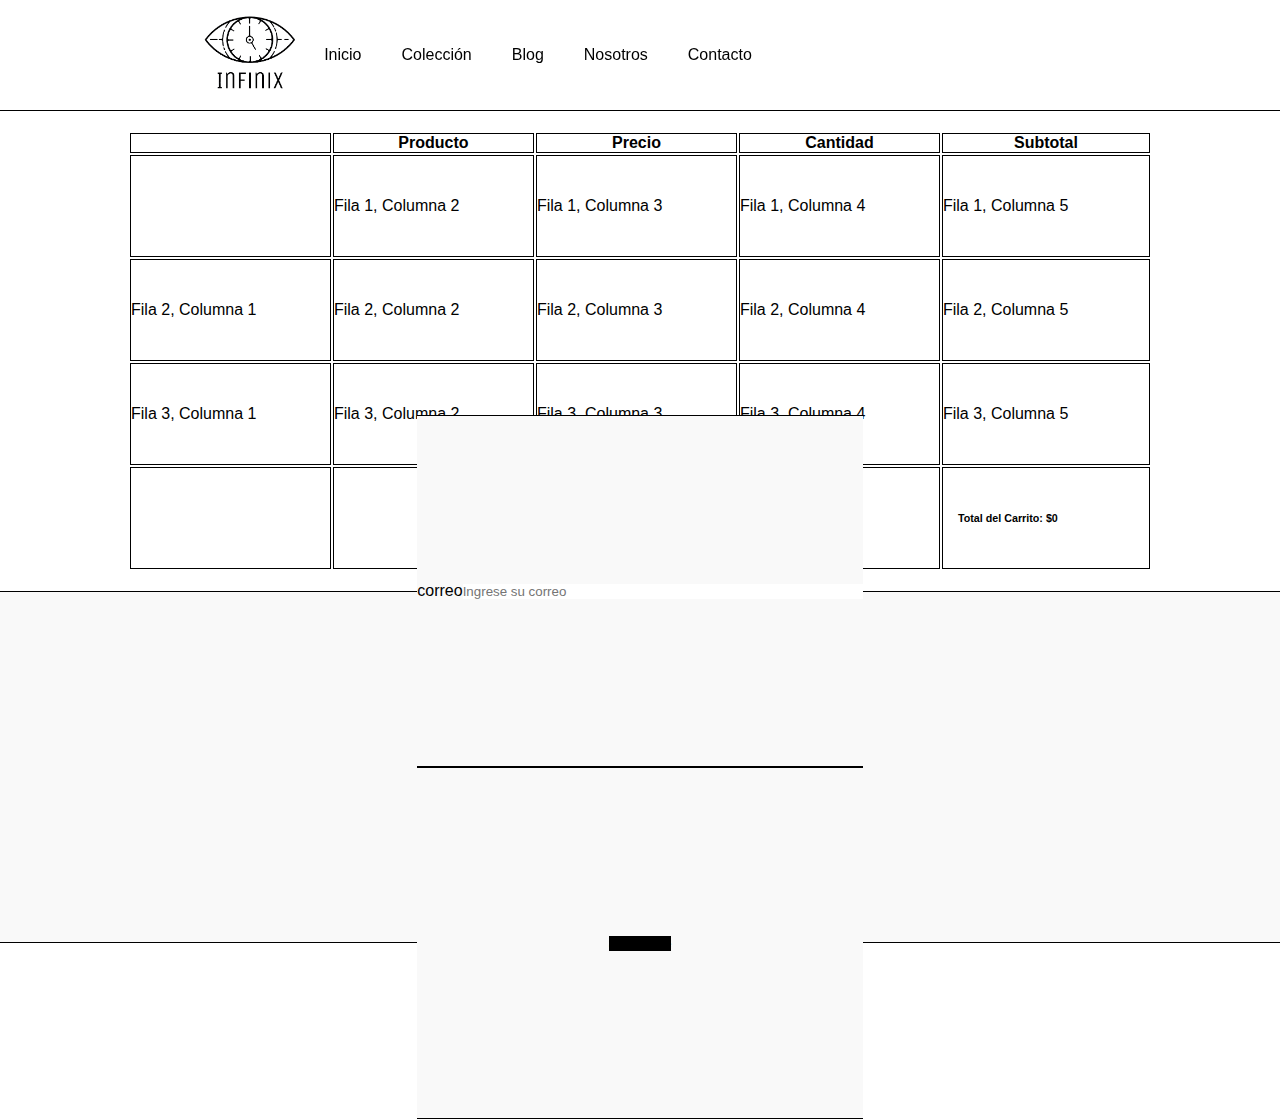
<file: pages/compras.html>
<!DOCTYPE html>
<html lang="es">
<head>
    <meta charset="UTF-8">
    <meta name="viewport" content="width=device-width, initial-scale=1.0">
    <meta name="description" content="Explora nuestra exquisita colección de relojes lujosos. Encuentra la elegancia y el estilo en cada tic-tac. Desde relojes clásicos hasta diseños modernos, descubre la perfecta fusión de lujo y funcionalidad. ¡Compra ahora y lleva la sofisticación contigo!">
    <meta name="keywords" content="Relojes de lujo, relojes elegantes, relojes finos, relojes de alta gama, relojería de calidad, relojes de diseñador, cronógrafos de lujo, relojes suizos, estilo y elegancia, accesorios de moda.">
    <link rel="stylesheet" href="https://cdnjs.cloudflare.com/ajax/libs/font-awesome/6.4.0/css/all.min.css" integrity="sha512-iecdLmaskl7CVkqkXNQ/ZH/XLlvWZOJyj7Yy7tcenmpD1ypASozpmT/E0iPtmFIB46ZmdtAc9eNBvH0H/ZpiBw==" crossorigin="anonymous" referrerpolicy="no-referrer" />
    <link href="https://cdn.jsdelivr.net/npm/bootstrap@5.3.0/dist/css/bootstrap.min.css" rel="stylesheet" integrity="sha384-9ndCyUaIbzAi2FUVXJi0CjmCapSmO7SnpJef0486qhLnuZ2cdeRhO02iuK6FUUVM" crossorigin="anonymous">
    <link rel="stylesheet" href="../styles/style.css">
    <link rel="shortcut icon" href="../images/icono.ico" types="image/x-icon"> <!--arreglar el icono para que se vea mejor -->
    <title>Infinix</title>
</head>
<body>
    <div id="contenedor">
        <header class="navbar navbar-expand-lg navbar-light bg-light d-flex flex-wrap justify-content-center py-3">
            <div class="cabecera content">
                <div class="cabecera logo"><a class="d-flex align-items-center mb-3 mb-md-0 me-md-auto link-body-emphasis text-decoration-none" href="../index.html"><img src="../images/logo.png" alt="Logo"/></a></div>
                <!-- Botón de hamburguesa con clase "navbar-toggler" y atributo data-bs-toggle="collapse" -->
                <button class="navbar-toggler" type="button" data-bs-toggle="collapse" data-bs-target="#navbarSupportedContent" aria-controls="navbarSupportedContent" aria-expanded="false" aria-label="Toggle navigation">
                    <span class="navbar-toggler-icon"></span>
                </button>
                <!-- Agregar la clase "collapse navbar-collapse" al contenedor del menú -->
                <div class="cabecera navegacion collapse navbar-collapse" id="navbarSupportedContent">
                    <nav>
                        <!-- Agregar las clases "navbar-nav" y "me-auto" a la lista para alinear correctamente los elementos de navegación -->
                        <ul class="navbar-nav me-auto nav-pills">
                            <li class="nav-item">
                                <a class="nav-link" aria-current="page" href="../index.html">Inicio</a>
                            </li>
                            <li class="nav-item">
                                <a class="nav-link" href="coleccion.html">Colección</a>
                            </li>
                            <li class="nav-item">
                                <a class="nav-link" href="blog.html">Blog</a>
                            </li>
                            <li class="nav-item">
                                <a class="nav-link" href="nosotros.html">Nosotros</a>
                            </li>
                            <li class="nav-item">
                                <a class="nav-link" href="contacto.html">Contacto</a>
                            </li>
                            <li class="nav-item">
                                <a class="nav-link" href="compras.html"><i class="fa-solid fa-bag-shopping fa-lg"></i></a>
                                <div class="notificacion" id="notificacion">0</div>
                            </li>
                        </ul>
                    </nav>
                </div>
                <div class="cabecera redes">
                    <ul>
                        <li><a href="#" target="_blank"><i class="fa-brands fa-facebook fa-sm fa"></i></a></li> <!--facebook -->
                        <li><a href="#" target="_blank"><i class="fa-brands fa-twitter fa-sm tw" ></i></a></li> <!-- twitter -->
                        <li><a href="#" target="_blank"><i class="fa-brands fa-instagram fa-sm ins"></i></a></li>  <!--instagram -->
                        <li><a href="#" target="_blank"><i class="fa-brands fa-youtube fa-sm tube"></i></a></li>  <!--youtube -->
                    </ul>
                </div>
            </div>
        </header>

        <section>
            <div class="tablaCompras">
                
            <table class="tabla" >
                <tr>
                    <th></th>
                    <th>Producto</th>
                    <th>Precio</th>
                    <th>Cantidad</th>
                    <th>Subtotal</th>
                </tr>
                <tr>
                    <td> <div id="carrito5"></div></td>
                    <td>Fila 1, Columna 2</td>
                    <td>Fila 1, Columna 3</td>
                    <td>Fila 1, Columna 4</td>
                    <td>Fila 1, Columna 5</td>
                </tr>
                <tr>
                    <td>Fila 2, Columna 1</td>
                    <td>Fila 2, Columna 2</td>
                    <td>Fila 2, Columna 3</td>
                    <td>Fila 2, Columna 4</td>
                    <td>Fila 2, Columna 5</td>
                </tr>
                <tr>
                    <td>Fila 3, Columna 1</td>
                    <td>Fila 3, Columna 2</td>
                    <td>Fila 3, Columna 3</td>
                    <td>Fila 3, Columna 4</td>
                    <td>Fila 3, Columna 5</td>
                </tr>
                <tr>
                    <td></td>
                    <td></td>
                    <td></td>
                    <td></td>
                    <td> <h6>Total del Carrito: $<span id="totalCarrito">0</span></h6></td>
                </tr>
            </table>
        </div>
        </section>



        <section class="suscripcion">
            <div >
                <form class="row g-3">
                    <div class="col-auto">
                      <label for="inputPassword2" class="visually-hidden">correo</label>
                      <input type="text" class="form-control" id="inputPassword2" placeholder="Ingrese su correo">
                    </div>
                    <div class="col-auto">
                      <button type="submit" class="btn btn-primary mb-3 botonSuscripcion">Suscribete</button>
                    </div>
                  </form>
            </div>
        </section>


    </div>

    <script src="../main.js"></script>
    <script src="https://cdn.jsdelivr.net/npm/bootstrap@5.3.0/dist/js/bootstrap.bundle.min.js" integrity="sha384-geWF76RCwLtnZ8qwWowPQNguL3RmwHVBC9FhGdlKrxdiJJigb/j/68SIy3Te4Bkz" crossorigin="anonymous"></script> 
</body>
</html>
</file>
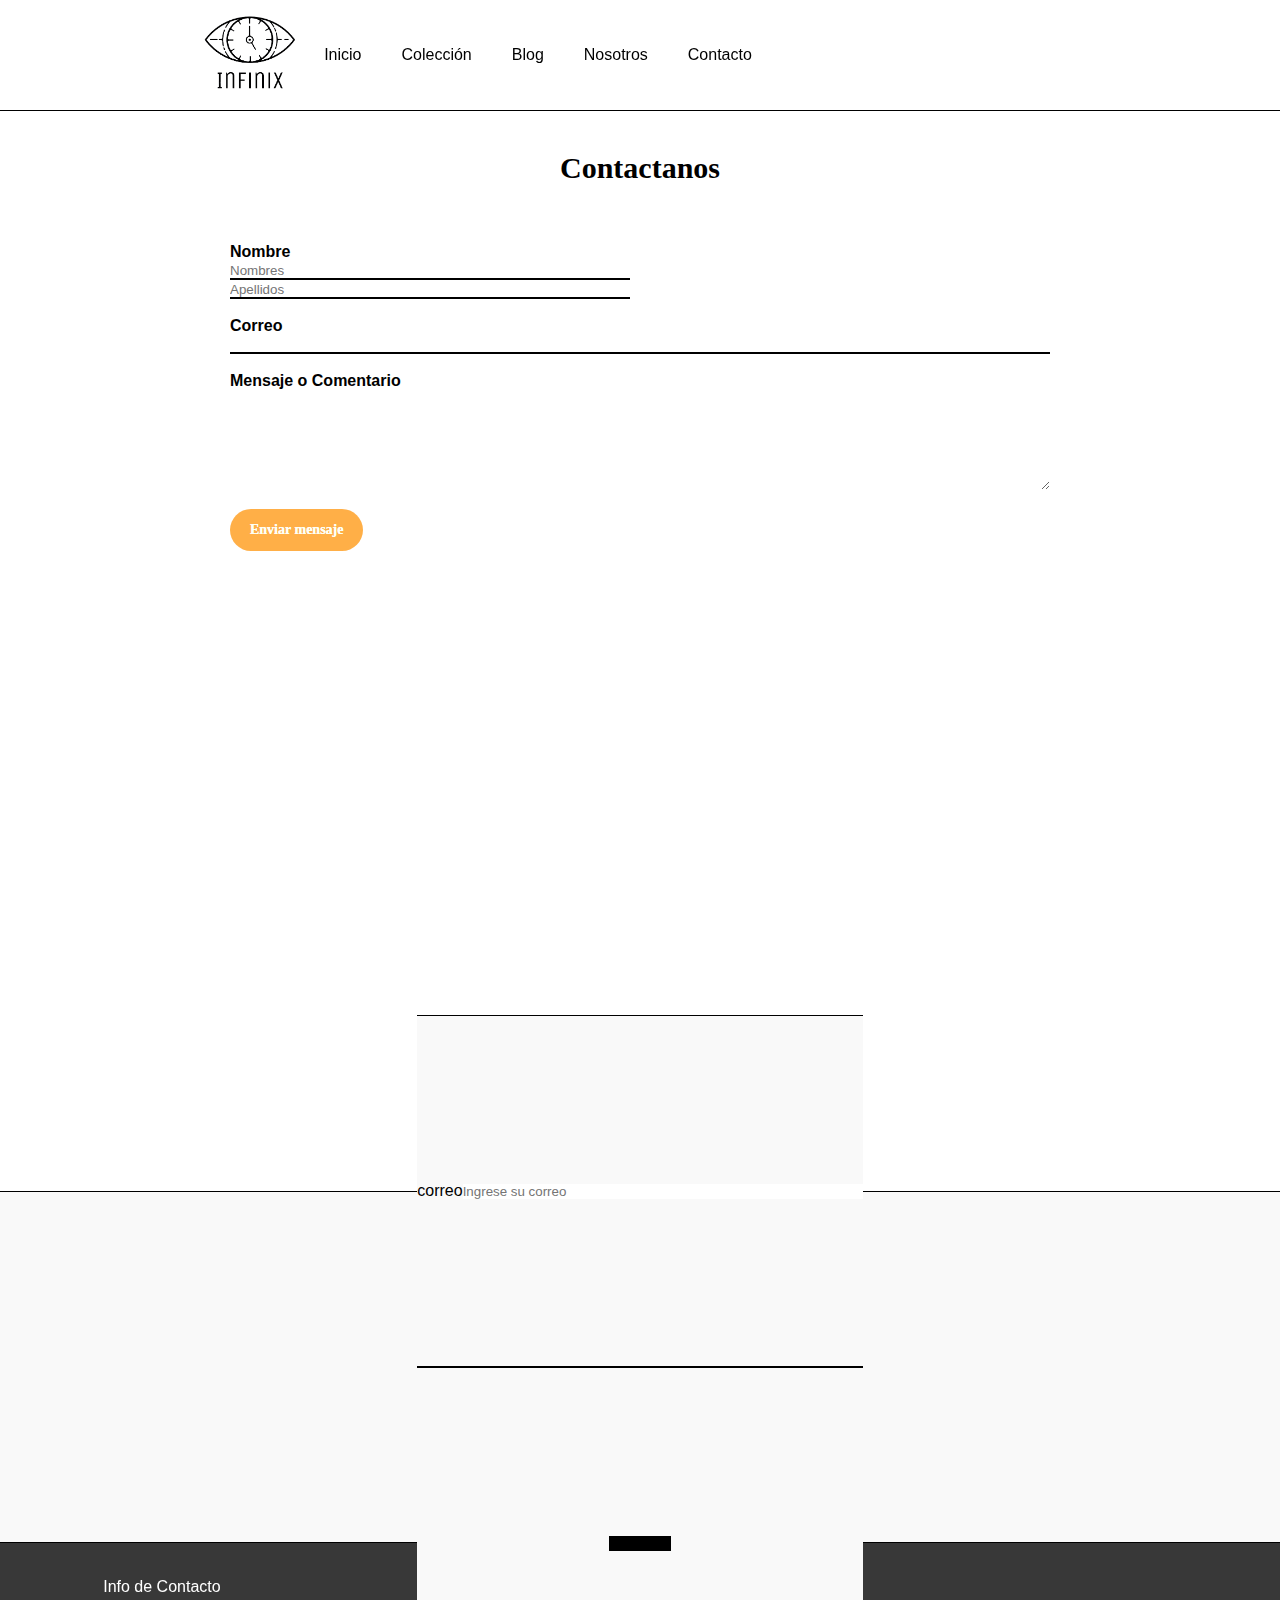
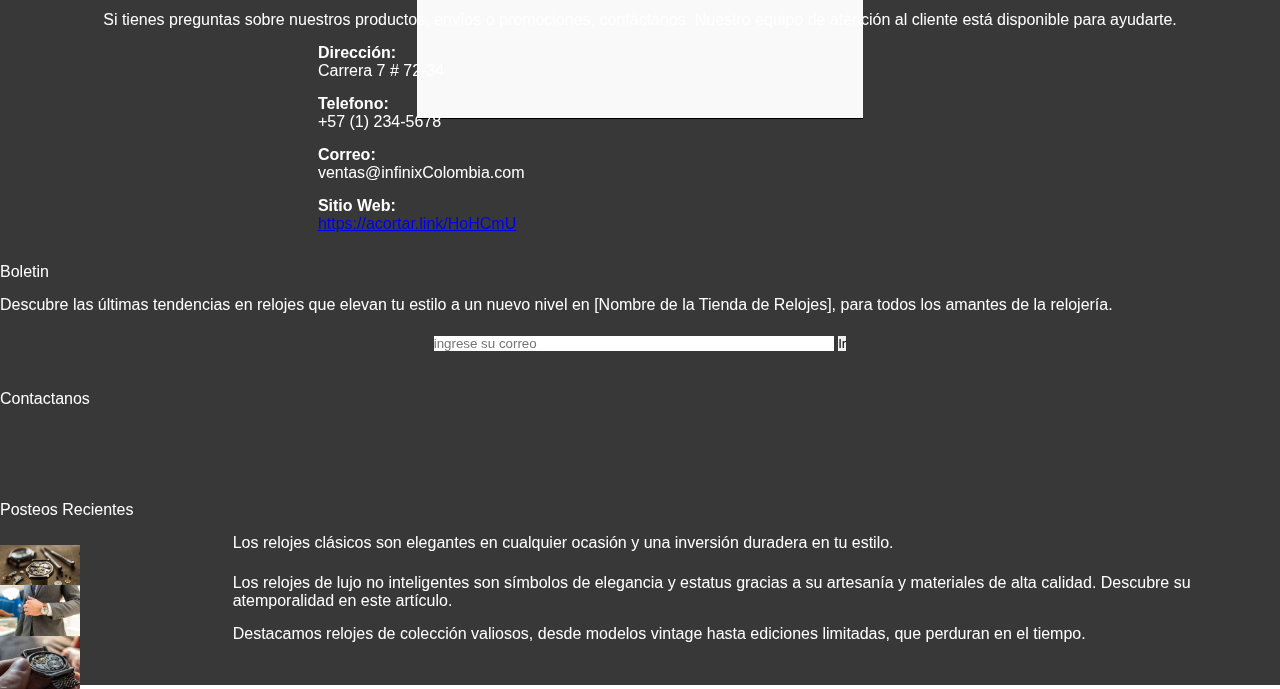
<file: pages/contacto.html>
<!DOCTYPE html>
<html lang="es">
<head>
    <meta charset="UTF-8">
    <meta name="viewport" content="width=device-width, initial-scale=1.0">
    <meta name="description" content="Explora nuestra exquisita colección de relojes lujosos. Encuentra la elegancia y el estilo en cada tic-tac. Desde relojes clásicos hasta diseños modernos, descubre la perfecta fusión de lujo y funcionalidad. ¡Compra ahora y lleva la sofisticación contigo!">
    <meta name="keywords" content="Relojes de lujo, relojes elegantes, relojes finos, relojes de alta gama, relojería de calidad, relojes de diseñador, cronógrafos de lujo, relojes suizos, estilo y elegancia, accesorios de moda.">
    <link rel="stylesheet" href="https://cdnjs.cloudflare.com/ajax/libs/font-awesome/6.4.0/css/all.min.css" integrity="sha512-iecdLmaskl7CVkqkXNQ/ZH/XLlvWZOJyj7Yy7tcenmpD1ypASozpmT/E0iPtmFIB46ZmdtAc9eNBvH0H/ZpiBw==" crossorigin="anonymous" referrerpolicy="no-referrer" />
    <link href="https://cdn.jsdelivr.net/npm/bootstrap@5.3.0/dist/css/bootstrap.min.css" rel="stylesheet" integrity="sha384-9ndCyUaIbzAi2FUVXJi0CjmCapSmO7SnpJef0486qhLnuZ2cdeRhO02iuK6FUUVM" crossorigin="anonymous">
    <link rel="stylesheet" href="../styles/style.css">
    <link rel="shortcut icon" href="../images/icono.ico" types="image/x-icon">
    <title>Infinix</title>
</head>
<body>
    <div id="contenedor">
        <header class="navbar navbar-expand-lg navbar-light bg-light d-flex flex-wrap justify-content-center py-3">
            <div class="cabecera content">
                <div class="cabecera logo"><a class="d-flex align-items-center mb-3 mb-md-0 me-md-auto link-body-emphasis text-decoration-none" href="../index.html"><img src="../images/logo.png" alt="Logo"/></a></div>
                <!-- Botón de hamburguesa con clase "navbar-toggler" y atributo data-bs-toggle="collapse" -->
                <button class="navbar-toggler" type="button" data-bs-toggle="collapse" data-bs-target="#navbarSupportedContent" aria-controls="navbarSupportedContent" aria-expanded="false" aria-label="Toggle navigation">
                    <span class="navbar-toggler-icon"></span>
                </button>
                <!-- Agregar la clase "collapse navbar-collapse" al contenedor del menú -->
                <div class="cabecera navegacion collapse navbar-collapse" id="navbarSupportedContent">
                    <nav>
                        <!-- Agregar las clases "navbar-nav" y "me-auto" a la lista para alinear correctamente los elementos de navegación -->
                        <ul class="navbar-nav me-auto nav-pills">
                            <li class="nav-item">
                                <a class="nav-link" aria-current="page" href="../index.html">Inicio</a>
                            </li>
                            <li class="nav-item">
                                <a class="nav-link" href="coleccion.html">Colección</a>
                            </li>
                            <li class="nav-item">
                                <a class="nav-link" href="blog.html">Blog</a>
                            </li>
                            <li class="nav-item">
                                <a class="nav-link" href="nosotros.html">Nosotros</a>
                            </li>
                            <li class="nav-item">
                                <a class="nav-link" href="contacto.html">Contacto</a>
                            </li>
                            <li class="nav-item">
                                <a class="nav-link" href="#"><i class="fa-solid fa-bag-shopping fa-lg"></i></a>
                            </li>
                        </ul>
                    </nav>
                </div>
                <div class="cabecera redes">
                    <ul>
                        <li><a href="#" target="_blank"><i class="fa-brands fa-facebook fa-sm fa"></i></a></li> <!--facebook -->
                        <li><a href="#" target="_blank"><i class="fa-brands fa-twitter fa-sm tw" ></i></a></li> <!-- twitter -->
                        <li><a href="#" target="_blank"><i class="fa-brands fa-instagram fa-sm ins"></i></a></li>  <!--instagram -->
                        <li><a href="#" target="_blank"><i class="fa-brands fa-youtube fa-sm tube"></i></a></li>  <!--youtube -->
                    </ul>
                </div>
            </div>
        </header>
        <!-- final de la cabecera -->



        <!-- inicio de la primera seccion -->
        <div>
            <section>
                <h2 class="h2Contacto">Contactanos</h2>
                <br>
                <div class="contenedorForm">
                    <form action="#">
                        <label><strong>Nombre</strong></label>
                        <div class="row g-3">
                            <div class="col">
                              <input type="text" class="form-control Nombre" placeholder="Nombres" aria-label="First name">
                            </div>
                            <div class="col">
                              <input type="text" class="form-control Nombre" placeholder="Apellidos" aria-label="Last name">
                            </div>
                          </div>
                        <br>
                        <label><strong>Correo</strong></label>
                        <div class="col-12">
                            <input type="text" class="form-control ingresarCorreo" id="inputAddress">
                        </div>
                        <br>
                        <label for=""><strong>Mensaje o Comentario</strong></label>
                        <div class="mb-3">
                            <textarea class="form-control texTareaContacto" id="exampleFormControlTextarea1" rows="3"></textarea>
                        </div>
                        <div>
                            <button class="botonContacto">Enviar mensaje</button>
                        </div>
                       
                    </form>
                    <br><br>
                </div>
            </section>

            <div class="mapa">
                <iframe src="https://www.google.com/maps/embed?pb=!1m18!1m12!1m3!1d254508.5164107565!2d-74.2478938043006!3d4.648283717342738!2m3!1f0!2f0!3f0!3m2!1i1024!2i768!4f13.1!3m3!1m2!1s0x8e3f9bfd2da6cb29%3A0x239d635520a33914!2zQm9nb3TDoQ!5e0!3m2!1ses-419!2sco!4v1689375407846!5m2!1ses-419!2sco" width="600" height="450" style="border:0;" allowfullscreen="" loading="lazy" referrerpolicy="no-referrer-when-downgrade">
                </iframe>
            </div>

            <!-- final de la primera seccion -->

            <!-- inicio de la segunda seccion -->
            <section class="suscripcion">
                <div >
                    <form class="row g-3">
                        <div class="col-auto">
                          <label for="inputPassword2" class="visually-hidden">correo</label>
                          <input type="text" class="form-control" id="inputPassword2" placeholder="Ingrese su correo">
                        </div>
                        <div class="col-auto">
                          <button type="submit" class="btn btn-primary mb-3 botonSuscripcion">Suscribete</button>
                        </div>
                      </form>
                </div>
            </section>

             <!-- final de la segunda seccion -->

            <!-- inicio del pie de pagina -->
            <footer>
                <div class="container">
                    <div class="row">
                        <div class="pie col-md-4 col-sm-12">
                            <ul class="info">
                                <li><label>Info de Contacto</label></li>
                                <li><label>Si tienes preguntas sobre nuestros productos, envíos o promociones, contáctanos. Nuestro equipo de atención al cliente está disponible para ayudarte.</label></li>
                                <li class="grid-container"><i class="fa-solid fa-location-dot fa-lg grid-item"></i><span class="grid-item"><label><b>Dirección:</b></label></span><span class="grid-item"><label>Carrera 7 # 72-34</label></span></li>

                                <li class="grid-container"><i class="fa-solid fa-phone fa-lg grid-item"></i><span class="grid-item"><label><b>Telefono:</b></label></span><span class="grid-item"><label> +57 (1) 234-5678</label></span></li>

                                <li class="grid-container"><i class="fa-solid fa-envelope fa-lg grid-item"></i><span class="grid-item"><label><b>Correo:</b></label></span><span class="grid-item"><label>ventas@infinixColombia.com</label></span></li>

                                <li class="grid-container"><i class="fa-solid fa-link fa-lg grid-item"></i><span class="grid-item"><label><b>Sitio Web:</b></label></span><span class="grid-item"><label ><a class="linkFooter" href="https://acortar.link/HoHCmU">https://acortar.link/HoHCmU</a></label></span></li>
                            </ul>
                        </div>
            
                        <div class="col-md-4 col-sm-12  pieBoletin">
                            <ul class="info">
                                <li><label>Boletin</label></li>
                                <li><label>Descubre las últimas tendencias en relojes que elevan tu estilo a un nuevo nivel en [Nombre de la Tienda de Relojes], para todos los amantes de la relojería. </label></li>
                            </ul>
                            <div class="info3">
                                <div class="input-group mb-3">
                                    <input type="text" class="form-control" placeholder="ingrese su correo" aria-label="Recipient's username" aria-describedby="button-addon2">
                                    <button class="btn btn-outline-secondary" type="button" id="button-addon2">Ir</button>
                                  </div>
                            </div>
                            <br>
                            <li><label>Contactanos</label></li>
                            <br>
                            <div class=" pie iconosRedes">
                                <div class="iconosPie">
                                    <li><a><i class="fa-brands fa-twitter fa-xl tw" ></i></a></li>
                                    <li><a><i class="fa-brands fa-facebook fa-xl fa"></i></a></li>
                                    <li><a><i class="fa-brands fa-instagram fa-xl ins"></i></a></li>
                                    <li><a><i class="fa-brands fa-linkedin fa-xl kedin"></i></a></li>
                                    <li><a><i class="fa-brands fa-pinterest-p fa-xl rest"></i></a></li>
                                    <li><a><i class="fa-solid fa-basketball fa-xl basket"></i></a></li>
                                    <li><a><i class="fa-brands fa-whatsapp fa-xl sapp"></i></a></li>
                                    <li><a><i class="fa-brands fa-youtube fa-xl tube"></i></a></li>
                                </div>
                            </div>
                        </div>
            
                        <div class="col-md-4 col-sm-12 pieBoletin bloque3">
                            <ul class="info">
                                <li><label>Posteos Recientes</label></li>
                                <li class="grid-container1"><img src="../images/blog.jpg" alt="imagen del post" class="grid-item"><span class="grid-item"><label>Los relojes clásicos son elegantes en cualquier ocasión y una inversión duradera en tu estilo.</label></span></li>

                                <li class="grid-container1"><img src="../images/blog1.jpg" alt="imagen del post" class="grid-item"><span class="grid-item"><label>Los relojes de lujo no inteligentes son símbolos de elegancia y estatus gracias a su artesanía y materiales de alta calidad. Descubre su atemporalidad en este artículo.</label></span></li>

                                <li class="grid-container1"><img src="../images/blog3.jpg" alt="imagen del post" class="grid-item"><span class="grid-item"><label>Destacamos relojes de colección valiosos, desde modelos vintage hasta ediciones limitadas, que perduran en el tiempo.</label></span></li>
                            </ul>
                        </div>
                    </div>
                </div>
            </footer>           
        </div>
    </div>
    <script src="https://cdn.jsdelivr.net/npm/bootstrap@5.3.0/dist/js/bootstrap.bundle.min.js" integrity="sha384-geWF76RCwLtnZ8qwWowPQNguL3RmwHVBC9FhGdlKrxdiJJigb/j/68SIy3Te4Bkz" crossorigin="anonymous"></script>
</body>
</html>
</file>
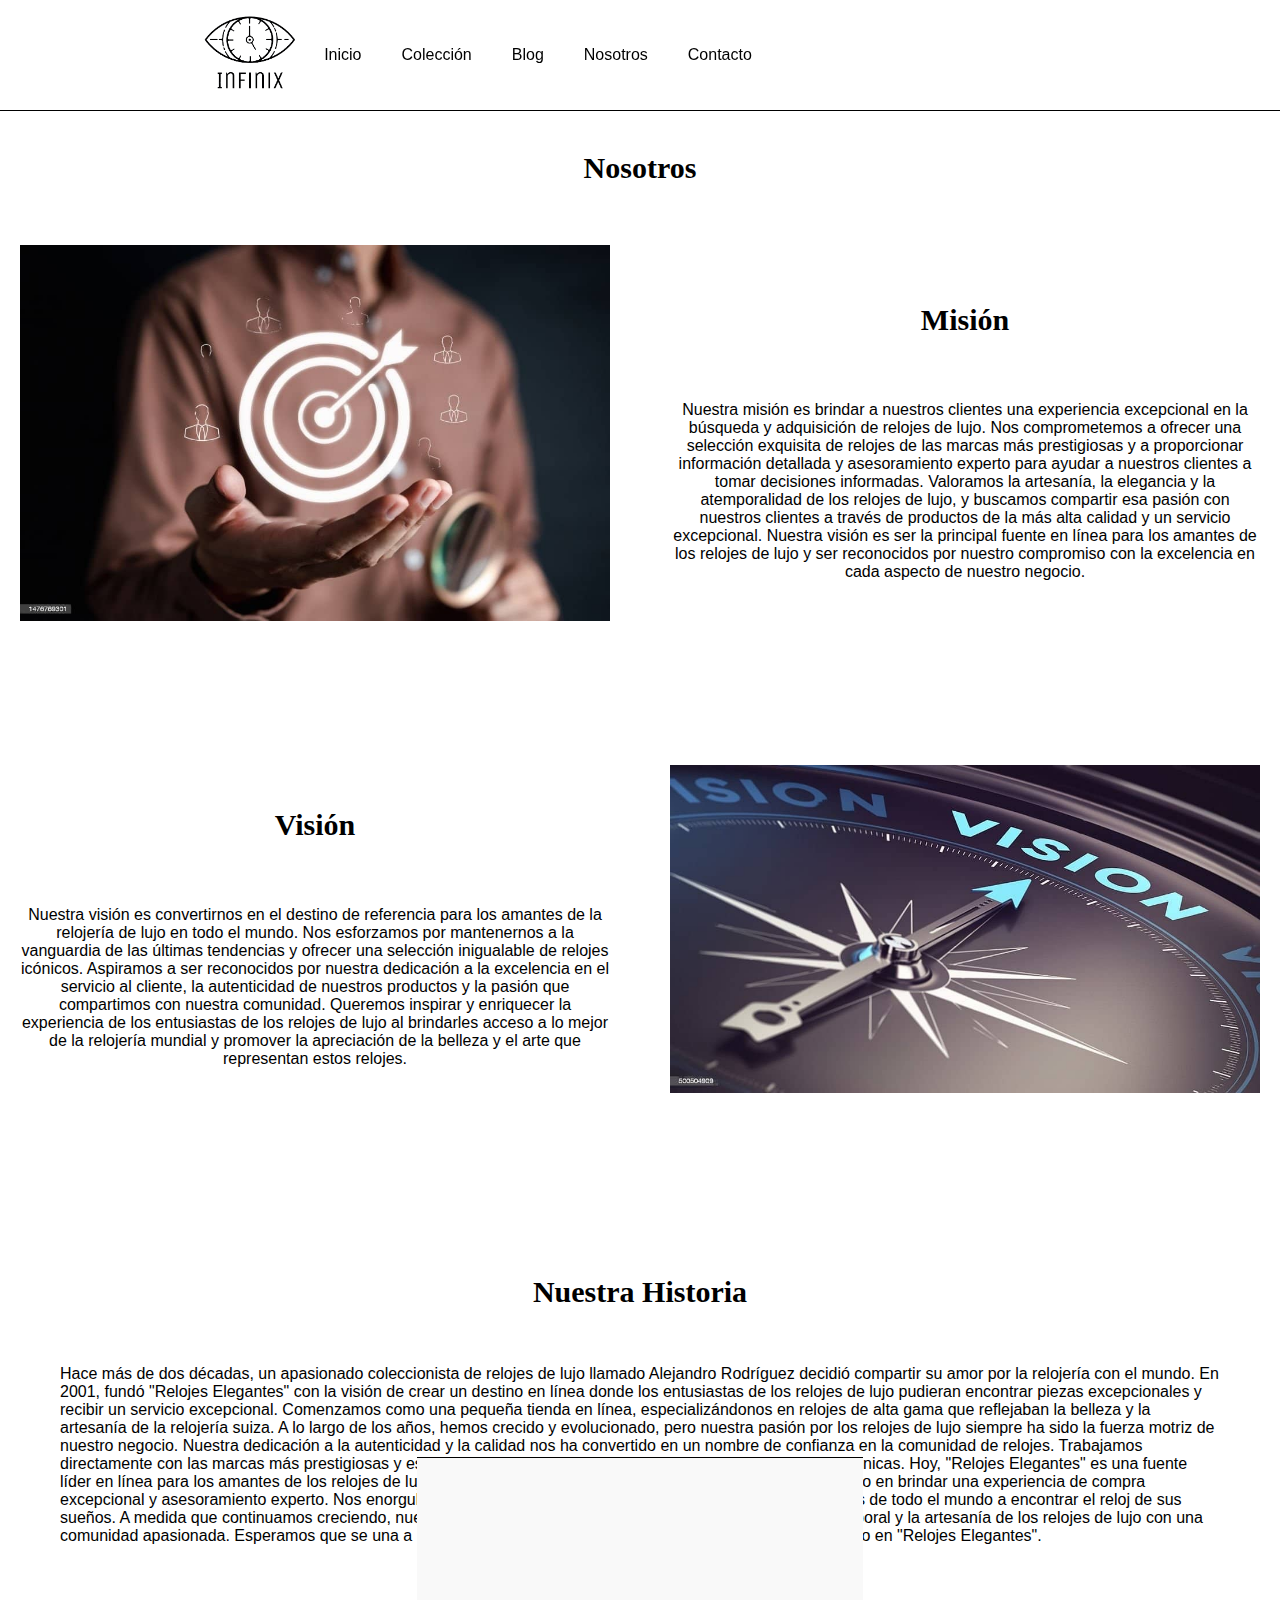
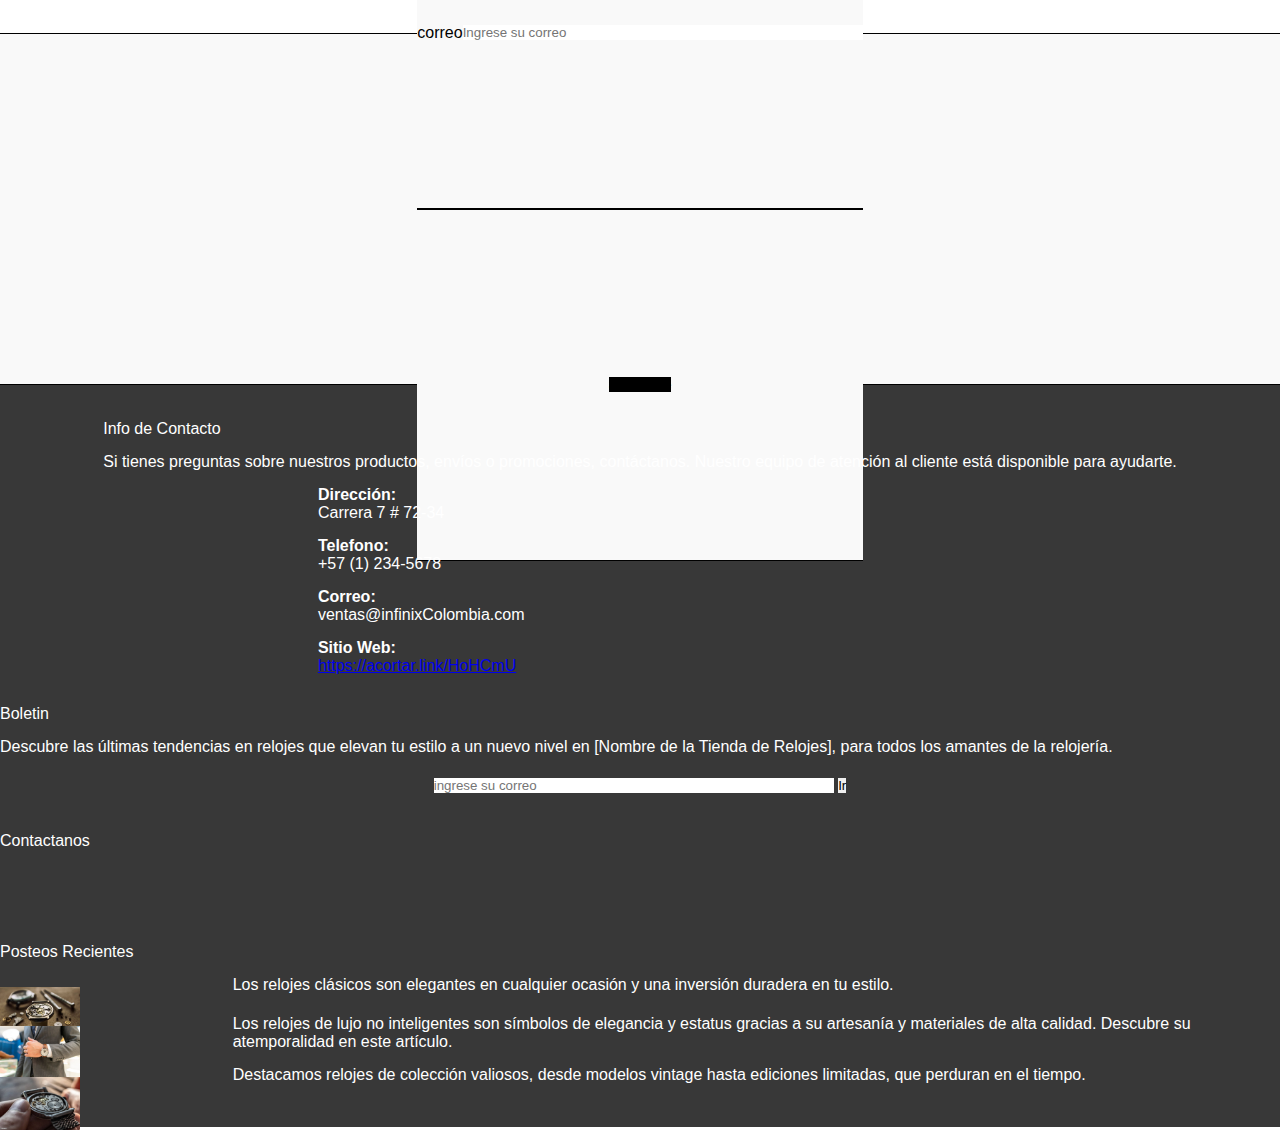
<file: pages/nosotros.html>
<!DOCTYPE html>
<html lang="es">
<head>
    <meta charset="UTF-8">
    <meta name="viewport" content="width=device-width, initial-scale=1.0">
    <meta name="description" content="Explora nuestra exquisita colección de relojes lujosos. Encuentra la elegancia y el estilo en cada tic-tac. Desde relojes clásicos hasta diseños modernos, descubre la perfecta fusión de lujo y funcionalidad. ¡Compra ahora y lleva la sofisticación contigo!">
    <meta name="keywords" content="Relojes de lujo, relojes elegantes, relojes finos, relojes de alta gama, relojería de calidad, relojes de diseñador, cronógrafos de lujo, relojes suizos, estilo y elegancia, accesorios de moda.">
    <link rel="stylesheet" href="https://cdnjs.cloudflare.com/ajax/libs/font-awesome/6.4.0/css/all.min.css" integrity="sha512-iecdLmaskl7CVkqkXNQ/ZH/XLlvWZOJyj7Yy7tcenmpD1ypASozpmT/E0iPtmFIB46ZmdtAc9eNBvH0H/ZpiBw==" crossorigin="anonymous" referrerpolicy="no-referrer" />
    <link href="https://cdn.jsdelivr.net/npm/bootstrap@5.3.0/dist/css/bootstrap.min.css" rel="stylesheet" integrity="sha384-9ndCyUaIbzAi2FUVXJi0CjmCapSmO7SnpJef0486qhLnuZ2cdeRhO02iuK6FUUVM" crossorigin="anonymous">
    <link rel="stylesheet" href="../styles/style.css">
    <link rel="shortcut icon" href="../images/icono.ico" types="image/x-icon">
    <title>Infinix</title>
</head>
<body>
    <div id="contenedor">
        <header class="navbar navbar-expand-lg navbar-light bg-light d-flex flex-wrap justify-content-center py-3">
            <div class="cabecera content">
                <div class="cabecera logo"><a class="d-flex align-items-center mb-3 mb-md-0 me-md-auto link-body-emphasis text-decoration-none" href="../index.html"><img src="../images/logo.png" alt="Logo"/></a></div>
                <!-- Botón de hamburguesa con clase "navbar-toggler" y atributo data-bs-toggle="collapse" -->
                <button class="navbar-toggler" type="button" data-bs-toggle="collapse" data-bs-target="#navbarSupportedContent" aria-controls="navbarSupportedContent" aria-expanded="false" aria-label="Toggle navigation">
                    <span class="navbar-toggler-icon"></span>
                </button>
                <!-- Agregar la clase "collapse navbar-collapse" al contenedor del menú -->
                <div class="cabecera navegacion collapse navbar-collapse" id="navbarSupportedContent">
                    <nav>
                        <!-- Agregar las clases "navbar-nav" y "me-auto" a la lista para alinear correctamente los elementos de navegación -->
                        <ul class="navbar-nav me-auto nav-pills">
                            <li class="nav-item">
                                <a class="nav-link" aria-current="page" href="../index.html">Inicio</a>
                            </li>
                            <li class="nav-item">
                                <a class="nav-link" href="coleccion.html">Colección</a>
                            </li>
                            <li class="nav-item">
                                <a class="nav-link" href="blog.html">Blog</a>
                            </li>
                            <li class="nav-item">
                                <a class="nav-link" href="nosotros.html">Nosotros</a>
                            </li>
                            <li class="nav-item">
                                <a class="nav-link" href="contacto.html">Contacto</a>
                            </li>
                            <li class="nav-item">
                                <a class="nav-link" href="#"><i class="fa-solid fa-bag-shopping fa-lg"></i></a>
                            </li>
                        </ul>
                    </nav>
                </div>
                <div class="cabecera redes">
                    <ul>
                        <li><a href="#" target="_blank"><i class="fa-brands fa-facebook fa-sm fa"></i></a></li> <!--facebook -->
                        <li><a href="#" target="_blank"><i class="fa-brands fa-twitter fa-sm tw" ></i></a></li> <!-- twitter -->
                        <li><a href="#" target="_blank"><i class="fa-brands fa-instagram fa-sm ins"></i></a></li>  <!--instagram -->
                        <li><a href="#" target="_blank"><i class="fa-brands fa-youtube fa-sm tube"></i></a></li>  <!--youtube -->
                    </ul>
                </div>
            </div>
        </header>
        <!-- final de la cabecera -->



        <!-- inicio de la primera seccion -->
        <div>
            <section class="seccionNosotros">
              <h2 class="h2nosotros">Nosotros</h2>
              <div class="nosotros gridnosotros">
                <div class="contenidoNosotros"><img class="imgNosotros" src="../images/mision.jpg" alt="imagen representativa de mision"></div>
                <div class="contenidoNosotros"><h3>Misión</h3><br>
                    <p>Nuestra misión es brindar a nuestros clientes una experiencia excepcional en la búsqueda y adquisición de relojes de lujo. Nos comprometemos a ofrecer una selección exquisita de relojes de las marcas más prestigiosas y a proporcionar información detallada y asesoramiento experto para ayudar a nuestros clientes a tomar decisiones informadas. Valoramos la artesanía, la elegancia y la atemporalidad de los relojes de lujo, y buscamos compartir esa pasión con nuestros clientes a través de productos de la más alta calidad y un servicio excepcional. Nuestra visión es ser la principal fuente en línea para los amantes de los relojes de lujo y ser reconocidos por nuestro compromiso con la excelencia en cada aspecto de nuestro negocio.</p>
                </div>
              </div>

              <div class="nosotros2  gridnosotros">
                <div class="contenidoNosotros"><h3>Visión</h3><br>
                    <p>Nuestra visión es convertirnos en el destino de referencia para los amantes de la relojería de lujo en todo el mundo. Nos esforzamos por mantenernos a la vanguardia de las últimas tendencias y ofrecer una selección inigualable de relojes icónicos. Aspiramos a ser reconocidos por nuestra dedicación a la excelencia en el servicio al cliente, la autenticidad de nuestros productos y la pasión que compartimos con nuestra comunidad. Queremos inspirar y enriquecer la experiencia de los entusiastas de los relojes de lujo al brindarles acceso a lo mejor de la relojería mundial y promover la apreciación de la belleza y el arte que representan estos relojes.</p>
                </div>
                <div class="contenidoNosotros"><img class="imgNosotros" src="../images/vision.jpg" alt="imagen representativa de mision"></div>
              </div>
              <br>
              <h2 class="h2nosotros">Nuestra Historia</h2>
              <div class="historia" >
                <div class="contenidoHistoria"><p>Hace más de dos décadas, un apasionado coleccionista de relojes de lujo llamado Alejandro Rodríguez decidió compartir su amor por la relojería con el mundo. En 2001, fundó "Relojes Elegantes" con la visión de crear un destino en línea donde los entusiastas de los relojes de lujo pudieran encontrar piezas excepcionales y recibir un servicio excepcional.

                    Comenzamos como una pequeña tienda en línea, especializándonos en relojes de alta gama que reflejaban la belleza y la artesanía de la relojería suiza. A lo largo de los años, hemos crecido y evolucionado, pero nuestra pasión por los relojes de lujo siempre ha sido la fuerza motriz de nuestro negocio.
                    
                    Nuestra dedicación a la autenticidad y la calidad nos ha convertido en un nombre de confianza en la comunidad de relojes. Trabajamos directamente con las marcas más prestigiosas y estamos orgullosos de ofrecer una selección única de piezas icónicas.
                    
                    Hoy, "Relojes Elegantes" es una fuente líder en línea para los amantes de los relojes de lujo. Nuestro equipo de expertos apasionados está comprometido en brindar una experiencia de compra excepcional y asesoramiento experto. Nos enorgullece haber ayudado a coleccionistas, aficionados y entusiastas de todo el mundo a encontrar el reloj de sus sueños.
                    
                    A medida que continuamos creciendo, nuestra historia sigue siendo la misma: compartir la belleza atemporal y la artesanía de los relojes de lujo con una comunidad apasionada. Esperamos que se una a nosotros en este viaje y descubra la magia de los relojes de lujo en "Relojes Elegantes".</p></div>
              </div>
              <br><br><br><br>
            </section>

            <!-- final de la primera seccion -->

            <!-- inicio de la segunda seccion -->
            <section class="suscripcion">
                <div >
                    <form class="row g-3">
                        <div class="col-auto">
                          <label for="inputPassword2" class="visually-hidden">correo</label>
                          <input type="text" class="form-control" id="inputPassword2" placeholder="Ingrese su correo">
                        </div>
                        <div class="col-auto">
                          <button type="submit" class="btn btn-primary mb-3 botonSuscripcion">Suscribete</button>
                        </div>
                      </form>
                </div>
            </section>

             <!-- final de la segunda seccion -->

            <!-- inicio del pie de pagina -->
            <footer>
                <div class="container">
                    <div class="row">
                        <div class="pie col-md-4 col-sm-12">
                            <ul class="info">
                                <li><label>Info de Contacto</label></li>
                                <li><label>Si tienes preguntas sobre nuestros productos, envíos o promociones, contáctanos. Nuestro equipo de atención al cliente está disponible para ayudarte.</label></li>
                                <li class="grid-container"><i class="fa-solid fa-location-dot fa-lg grid-item"></i><span class="grid-item"><label><b>Dirección:</b></label></span><span class="grid-item"><label>Carrera 7 # 72-34</label></span></li>

                                <li class="grid-container"><i class="fa-solid fa-phone fa-lg grid-item"></i><span class="grid-item"><label><b>Telefono:</b></label></span><span class="grid-item"><label> +57 (1) 234-5678</label></span></li>

                                <li class="grid-container"><i class="fa-solid fa-envelope fa-lg grid-item"></i><span class="grid-item"><label><b>Correo:</b></label></span><span class="grid-item"><label>ventas@infinixColombia.com</label></span></li>

                                <li class="grid-container"><i class="fa-solid fa-link fa-lg grid-item"></i><span class="grid-item"><label><b>Sitio Web:</b></label></span><span class="grid-item"><label ><a class="linkFooter" href="https://acortar.link/HoHCmU">https://acortar.link/HoHCmU</a></label></span></li>
                            </ul>
                        </div>
            
                        <div class="col-md-4 col-sm-12  pieBoletin">
                            <ul class="info">
                                <li><label>Boletin</label></li>
                                <li><label>Descubre las últimas tendencias en relojes que elevan tu estilo a un nuevo nivel en [Nombre de la Tienda de Relojes], para todos los amantes de la relojería. </label></li>
                            </ul>
                            <div class="info3">
                                <div class="input-group mb-3">
                                    <input type="text" class="form-control" placeholder="ingrese su correo" aria-label="Recipient's username" aria-describedby="button-addon2">
                                    <button class="btn btn-outline-secondary" type="button" id="button-addon2">Ir</button>
                                  </div>
                            </div>
                            <br>
                            <li><label>Contactanos</label></li>
                            <br>
                            <div class=" pie iconosRedes">
                                <div class="iconosPie">
                                    <li><a><i class="fa-brands fa-twitter fa-xl tw" ></i></a></li>
                                    <li><a><i class="fa-brands fa-facebook fa-xl fa"></i></a></li>
                                    <li><a><i class="fa-brands fa-instagram fa-xl ins"></i></a></li>
                                    <li><a><i class="fa-brands fa-linkedin fa-xl kedin"></i></a></li>
                                    <li><a><i class="fa-brands fa-pinterest-p fa-xl rest"></i></a></li>
                                    <li><a><i class="fa-solid fa-basketball fa-xl basket"></i></a></li>
                                    <li><a><i class="fa-brands fa-whatsapp fa-xl sapp"></i></a></li>
                                    <li><a><i class="fa-brands fa-youtube fa-xl tube"></i></a></li>
                                </div>
                            </div>
                        </div>
            
                        <div class="col-md-4 col-sm-12 pieBoletin bloque3">
                            <ul class="info">
                                <li><label>Posteos Recientes</label></li>
                                <li class="grid-container1"><img src="../images/blog.jpg" alt="imagen del post" class="grid-item"><span class="grid-item"><label>Los relojes clásicos son elegantes en cualquier ocasión y una inversión duradera en tu estilo.</label></span></li>

                                <li class="grid-container1"><img src="../images/blog1.jpg" alt="imagen del post" class="grid-item"><span class="grid-item"><label>Los relojes de lujo no inteligentes son símbolos de elegancia y estatus gracias a su artesanía y materiales de alta calidad. Descubre su atemporalidad en este artículo.</label></span></li>

                                <li class="grid-container1"><img src="../images/blog3.jpg" alt="imagen del post" class="grid-item"><span class="grid-item"><label>Destacamos relojes de colección valiosos, desde modelos vintage hasta ediciones limitadas, que perduran en el tiempo.</label></span></li>
                            </ul>
                        </div>
                    </div>
                </div>
            </footer>               
        </div>
    </div>
    <script src="https://cdn.jsdelivr.net/npm/bootstrap@5.3.0/dist/js/bootstrap.bundle.min.js" integrity="sha384-geWF76RCwLtnZ8qwWowPQNguL3RmwHVBC9FhGdlKrxdiJJigb/j/68SIy3Te4Bkz" crossorigin="anonymous"></script>
</body>
</html>
</file>
<file: styles/style.css>
@charset "UTF-8";
* {
  border: 0;
  padding: 0;
}

/* reset en uno de los parametros internos de bootstrab 5 */
ol, ul {
  padding-left: 0;
}

body {
  margin: 0;
  font-family: "Roboto", sans-serif;
}

/* estilos de la cabecera */
header, .navbar {
  border-bottom: 1px black solid;
  background-image: url(https://simple.oceanwp.org/wp-content/uploads/2017/02/diamond.png);
  background-repeat: repeat;
  position: sticky;
  top: 0;
  z-index: 1;
  padding-bottom: 10px;
}

header .cabecera {
  display: flex;
  flex-wrap: wrap;
  /*Agregamos esta propiedad para que los elementos se envuelvan en pantallas pequeñas */
  justify-content: space-evenly;
  align-items: center;
  row-gap: 5px;
}
header .navbar-collapse {
  flex-grow: 0;
}
header .cabecera .navegacion ul {
  display: flex;
  list-style: none;
  padding-left: 0;
  /* Agregamos esto para quitar el espacio a la izquierda en los enlaces de navegación */
}
header .cabecera .navegacion ul li {
  margin: 20px;
}
header .navegacion nav {
  position: relative;
  right: 100px;
}
header .cabecera .navegacion a {
  text-decoration: none;
  color: black;
}
header .cabecera .navegacion a:hover {
  text-decoration: none;
  color: orange;
}
header .logo {
  width: 100px;
  /* margin-left: 60px; */
}
header .logo img {
  width: 6rem;
  margin-left: 30px;
}
header .logo img:hover {
  opacity: 0.5;
}
header .cabecera .redes {
  padding-top: 10px;
}
header .cabecera .redes ul {
  display: flex;
  list-style: none;
}
header .cabecera .redes ul li {
  margin: 8px;
}
header .cabecera .redes a {
  text-decoration: none;
  color: #6B6B6B;
}
header .fa:hover {
  color: #019ad2;
}
header .tw:hover {
  color: #057fd0;
}
header .ins:hover {
  color: brown;
}
header .tube:hover {
  color: red;
}
header .logo {
  cursor: pointer;
}
header .content {
  width: 100%;
  /* Hacemos que el ancho sea del 100% para que los elementos se ajusten en pantallas pequeñas */
  max-width: 1200px;
  /* Agregamos un ancho máximo para que no se estire demasiado en pantallas grandes */
  margin: 0 auto;
  padding-top: 10px;
}
@media (max-width: 1170px) {
  header .navegacion nav {
    position: relative;
    right: 0;
  }
}

@media (min-width: 992px) {
  .navbar-expand-lg .navbar-nav .nav-link {
    padding-right: 0;
    padding-left: 0;
  }
}
/* este es el que controla cuando aparece el boton  */
@media (min-width: 545px) {
  .navbar-expand-lg .navbar-toggler {
    display: none !important;
  }
}
/* este es el que controla cuando desaparece el nav  */
@media (min-width: 545px) {
  .navbar-expand-lg .navbar-collapse {
    display: flex !important;
  }
}
@media (min-width: 471px) and (max-width: 545px) {
  .navbar-collapse {
    margin-right: 350px;
  }
  header .redes, .bloque3 {
    display: none;
  }
}
@media (min-width: 420px) and (max-width: 471px) {
  .navbar-collapse {
    margin-right: 300px;
  }
  header .redes, .bloque3 {
    display: none;
  }
}
@media (min-width: 355px) and (max-width: 420px) {
  .navbar-collapse {
    margin-right: 250px;
  }
  header .redes, .bloque3 {
    display: none;
  }
}
@media (min-width: 290px) and (max-width: 355px) {
  .navbar-collapse {
    margin-right: 200px;
  }
  header .redes, .bloque3 {
    display: none;
  }
}
@media (min-width: 240px) and (max-width: 290px) {
  .navbar-collapse {
    margin-right: 150px;
  }
  header .redes, .bloque3 {
    display: none;
  }
}
/* este controla lo que esta dentro del boton de hamburguesa  */
@media (min-width: 545px) {
  .navbar-expand-lg .navbar-nav {
    flex-direction: row !important;
  }
}
/* estilos de la tercera seccion*/
.suscripcion div {
  height: 350px;
  margin: 0;
  display: flex;
  justify-content: center;
  align-items: center;
  border-bottom: 1px black solid;
  border-top: 1px black solid;
  background-color: #F9F9F9;
}

.mb-3 {
  margin-bottom: 0 !important;
}

.g-3, .gy-3 {
  --bs-gutter-y: 0;
}

.form-control {
  width: 400px;
}

.form-control:focus {
  box-shadow: none;
  border-color: gray !important;
}

.botonSuscripcion {
  background-color: black;
  border: none;
}

.botonSuscripcion:hover {
  background-color: rgba(0, 0, 0, 0.8);
}

@media (max-width: 530px) {
  .form-control {
    width: 200px;
  }
  .botonSuscripcion {
    width: 70px;
    font-size: 10px;
  }
}
@media (max-width: 320px) {
  .form-control {
    width: 100px;
  }
  .botonSuscripcion {
    width: 50px;
    font-size: 7px;
  }
}
/* Estilos del pie de pagina o footer */
footer {
  background-color: #383838;
  padding: 20px 0;
  color: white;
}
footer .pie {
  display: flex;
  flex-direction: row;
  justify-content: space-around;
}
footer .pie li {
  list-style: none;
}

.pieBoletin li {
  list-style: none;
}

footer .pie i {
  margin-right: 20px;
}
footer .info {
  padding: 0;
  margin: 0;
}
footer .info li {
  margin: 15px 0;
}
footer .pie1 div {
  margin: 20px auto;
}
footer .pie1 div li img label {
  display: flex;
  flex-direction: row;
  justify-content: space-around;
}
footer .pie1 label {
  margin: 20px;
}

.info3 {
  display: flex;
  flex-direction: row;
  justify-content: center;
  margin: 20px auto;
  align-content: center;
}

footer .iconosPie {
  display: grid;
  grid-template-rows: 0.5fr 0.5fr;
  grid-template-columns: 1fr 1fr 1fr 1fr;
}
footer .iconosPie li i {
  margin: 0;
  padding: 0;
}
footer .iconosRedes li {
  margin: 15px;
}
footer .kedin:hover, footer .tw:hover, footer .fa:hover {
  color: #019ad2;
}
footer .rest:hover, footer .tube:hover {
  color: #eb1414;
}
footer .basket:hover {
  color: orange;
}
footer .sapp:hover {
  color: rgb(26, 241, 26);
}
footer .ins:hover {
  color: brown;
}
footer .grid-container {
  display: grid;
  grid-template-columns: 0.2fr 0.6fr;
  grid-template-rows: 0.2fr 0.6fr;
}
footer .grid-container i {
  grid-row: span 2;
  /* Esto hará que el icono ocupe dos filas */
  display: flex;
  justify-content: center;
  align-items: center;
}
footer .grid-container1 {
  display: grid;
  grid-template-columns: 0.2fr 0.9fr;
  grid-template-rows: 0.4fr;
}
footer .grid-container1 img {
  width: 5rem;
  margin-right: 10px;
  grid-row: span 2;
  display: flex;
  justify-content: center;
  align-items: center;
  margin-top: 11px;
}

/* Añadimos estilos para el footer en pantallas pequeñas */
@media (max-width: 767px) {
  .pie {
    flex-direction: column;
  }
  .info, .info2, .info3, .post {
    text-align: start;
  }
}
@media (min-width: 230px) and (max-width: 769px) {
  .iconosPie {
    width: 400px;
  }
  .iconosRedes div {
    display: grid;
    align-content: center;
    justify-content: center;
  }
  .iconosRedes div li {
    display: flex;
    justify-content: center;
    align-items: center;
  }
}
/* primera seccion */
section #img1 {
  height: 800px;
  width: 1330px;
}
section #img {
  margin: 0;
}
section .imagen {
  margin: 0;
  height: 800px;
}
section .carousel-inner {
  height: 750px;
}
section .foto1 {
  height: 750px;
  width: 100%;
}

/* estilos de la segunda seccion */
section h3 {
  text-align: center;
  font-family: Old Standard TT;
  font-size: 30px;
}
section .linea {
  width: 100px;
  height: 2px;
  background-color: black;
  /* border: black solid 1px; */
}
section .contenedorLinea {
  display: flex;
  justify-content: center;
  padding: 0;
  margin: 0;
}
section .fila1 {
  margin: 50px 105px;
  display: flex;
  justify-content: space-around;
}
section .caja {
  display: flex;
  flex-direction: column;
  width: 360px;
}
section .caja img {
  width: 300px;
  height: 500px;
}
section .categoriaProduc h6 {
  color: #999;
  font-size: 0.8rem;
  font-style: inherit;
}
section .categoriaProduc h6:hover {
  color: orange;
}
section .precioProduc h6 {
  color: orange;
}
section .productos {
  padding: 0;
  margin: 0;
  display: flex;
  /*Agregado */
  flex-wrap: wrap;
  text-align: center;
}
section .productos li {
  flex: 1;
  /* Agregado */
  list-style: none;
  margin: 4px;
}
section .productos span {
  margin-bottom: 40px;
}
section #img2 {
  width: 100%;
}

#img3, #img4, #img5, #img6, #img7, #img8, #img9, #img10, #img11, #img12, #img13 {
  width: 100%;
}

section h6 {
  margin: 15px;
}
section .botonCompra {
  color: gray !important;
  font-size: 14px;
  text-shadow: 0px 0px 0px orange;
  box-shadow: 0px 0px 0px orange;
  padding: 5px 9px;
  border-radius: 40px;
  border: 3px double gray;
  background: white;
  border-color: gray;
}
section .botonCompra:hover {
  color: orange !important;
  background: white;
  border-color: orange;
}

/* estilos de la pagina coleccion html */
/* estilos de la primera seccion */
section .formCategorias {
  width: 1000px;
  height: 70px;
  max-width: 90%;
  margin: 50px auto 0 auto;
  display: flex;
  flex-direction: row;
  justify-content: space-between;
  align-items: center;
}
section .formCategorias form {
  margin: 20px 0 0 0;
}
section .selectColeccion {
  display: flex;
  justify-content: center;
  width: 300px;
  height: 30px;
}
section ol {
  margin-top: 0;
  margin-bottom: 0;
}
section ul, section dl {
  margin-top: 0;
  margin-bottom: 0;
}
section .listadoNumero12:hover, section .listadoNumero24:hover, section .listado:hover {
  color: orange;
}
section .formCategorias {
  border-top: 1px black solid;
  border-bottom: 1px black solid;
}
section .formCategorias ul {
  display: flex;
  flex-direction: row;
  list-style: none;
}
section .formCategorias li {
  margin: 5px;
}
@media (max-width: 580px) {
  section .formCategorias ul {
    display: none;
  }
}
@media (min-width: 330px) and (max-width: 580px) {
  section .selectColeccion {
    width: 500px;
    height: 30px;
  }
}

/* estilos de la pagina blog html */
/* estilos de la primera seccion */
.seccionBlog {
  width: 950px;
  background-color: white;
  margin-top: 50px;
}

.seccionBlog div {
  display: flex;
  align-content: center;
  justify-content: center;
  flex-direction: column;
}

.seccionBlog div ul {
  list-style: none;
  font-size: 1rem;
}

.tituloPost {
  font-size: 1.2rem;
}

.seccionBlog div ul li {
  margin: 15px auto;
}

.contImagen div img {
  height: 500px;
  width: 950px;
  margin: 0;
}

.imgPost {
  display: flex;
  align-items: center;
  justify-content: center;
}

.botonBlog {
  font-family: georgia;
  color: #A0A19F !important;
  font-size: 12px;
  text-shadow: 0px 0px 0px #FFFEFA;
  box-shadow: 0px 0px 0px #FFFFFC;
  padding: 8px 18px;
  border-radius: 0px;
  border: 2px solid gray;
  background: #FFFFFA;
}

.botonBlog:hover {
  color: #FCAC21 !important;
  background: #F7FDFF;
  border: 2px solid orange;
}

.pagination {
  margin-right: 150px;
}

.pagination a.page-link {
  color: gray;
  border: gray;
  box-shadow: none;
}

/* Cambiar el color de los enlaces de página al pasar el cursor sobre ellos */
.pagination a.page-link:hover {
  color: orange;
}

.gridblog {
  display: grid;
  grid-template-columns: 1fr;
  margin-bottom: 50px;
}

.grid-itemb {
  grid-column: 1/-1; /* Ocupa todas las columnas */
  justify-self: center; /* Centra horizontalmente dentro de la columna */
}

.gridblog seccionBlog {
  display: flex;
  justify-content: center;
  align-items: center;
}

/* Para pantallas pequeñas */
@media (max-width: 768px) {
  .seccionBlog {
    width: 100%;
    padding: 0 10px 20px 10px;
  }
  .contImagen div img {
    width: 100%;
    height: auto;
  }
  .gridblog {
    grid-template-columns: 1fr; /* Cambia a una sola columna */
  }
  .grid-itemb {
    justify-self: stretch; /* Amplía para ocupar el ancho completo */
  }
  .pagination {
    margin-right: 0;
    text-align: center;
  }
}
/* estilos de la pagina nosotros html */
/* estilos de la primera seccion */
.sectionNosotros, .h2nosotros, .historia, .h2Contacto {
  /* Estilos generales */
  display: flex;
  flex-direction: column;
  align-items: center;
  justify-content: center;
}

/* Estilos compartidos para .nosotros y .nosotros2 */
.nosotros,
.nosotros2 {
  display: flex;
  justify-content: center;
  align-items: center;
  flex-direction: column;
  text-align: center;
}

/* Estilos para .nosotros */
.nosotros {
  justify-content: space-evenly;
}

/* Estilos para .nosotros2 */
.nosotros2 {
  flex-direction: column;
}

/* Estilos compartidos para .contenidoNosotros y .contenidoHistoria */
.contenidoNosotros,
.contenidoHistoria {
  width: 100%;
  max-width: 1200px;
  padding: 0 20px;
  box-sizing: border-box;
}

/* Estilos para imágenes */
.imgNosotros {
  width: 100%;
  max-width: 100%;
  height: auto;
  margin: 20px 0;
}

/* Estilos para .gridnosotros */
.gridnosotros {
  display: grid;
  grid-template-columns: 1fr 1fr;
  gap: 20px;
  margin-bottom: 100px;
}

/* Estilos para títulos */
.h2nosotros,
.h2Contacto {
  margin: 40px auto;
  font-family: "Old Standard TT", serif;
  font-size: 30px;
}

/* Estilos para pantallas pequeñas */
@media (max-width: 768px) {
  .gridnosotros {
    grid-template-columns: 1fr;
    margin-bottom: 20px;
  }
  .contenidoNosotros, .contenidoHistoria, .nosotros {
    flex-direction: column;
    text-align: center;
  }
}
/* estilos de la pagina contactos html */
/* estilos de la primera seccion */
section {
  /* Para pantallas pequeñas */
}
section .contenedorForm {
  display: flex;
  flex-direction: column;
  align-items: center;
  justify-content: center;
  font-size: 1rem;
}
section .contenedorForm .form input {
  margin: 2px auto;
  border-radius: 1px black solid;
  border: 1px black solid;
}
section .textarea {
  margin: 2px auto;
  border-radius: 1px black solid;
  border: 1px black solid;
}
section .nombresyapellidos {
  height: 20px;
  width: 300px;
  margin: 0;
  padding: 0;
}
section .correoText {
  height: 20px;
  width: 610px;
}
section .subt {
  display: flex;
  flex-direction: row;
  justify-content: space-between;
}
section .textapellido {
  margin: 0 240px 0 0;
}
section .mensaje {
  width: 610px;
}
section .ingresarCorreo {
  width: 820px;
}
section .texTareaContacto {
  width: 820px;
  height: 100px;
}
section .botonContacto {
  font-family: georgia;
  font-weight: bold;
  color: #FFFFF5 !important;
  font-size: 14px;
  text-shadow: 0px 0px 0px #F5FEFF;
  box-shadow: 0px 0px 0px #FFFFFA;
  padding: 13px 20px;
  border-radius: 40px;
  border: 0px solid #3866A3;
  background: #FFAF47;
  margin-top: 15px;
}
section .botonContacto:hover {
  color: #FEFFFC !important;
  background: #172F45;
}
@media (min-width: 780px) and (max-width: 990px) {
  section .form-control {
    width: 300px;
  }
  section .ingresarCorreo {
    width: 620px;
  }
}
@media (max-width: 768px) {
  section .form-control {
    width: 200px;
  }
}
@media (min-width: 260px) and (max-width: 460px) {
  section .form-control {
    width: 100px;
  }
}
@media (max-width: 768px) {
  section .contenedorForm form {
    max-width: 100%;
  }
  section .nombresyapellidos, section .correoText, section .ingresarCorreo, section .texTareaContacto {
    width: 100%;
    margin: 5px auto;
  }
}

.ingresarCorreo, .Nombre {
  background-color: transparent;
  border: 0 !important;
  border-bottom: 2px black solid !important;
  border-radius: 0;
  box-shadow: none !important;
}

.mapa iframe {
  width: 100%;
  height: 600px;
}

.texTareaContacto {
  box-shadow: none !important;
}

.tablaCompras {
  display: flex;
  align-items: center;
  justify-content: center;
  margin: 20px auto;
}

.tabla {
  width: 80%;
}

.tabla tr th {
  border: 1px solid black;
  text-align: center;
}

.tabla tr td {
  border: 1px solid black;
  height: 100px;
}

.notificacion {
  position: absolute;
  top: -10px;
  right: -10px;
  background-color: orange;
  color: #ffffff;
  border-radius: 50%;
  padding: 5px 10px;
  display: none;
}

/*# sourceMappingURL=style.css.map */
</file>
